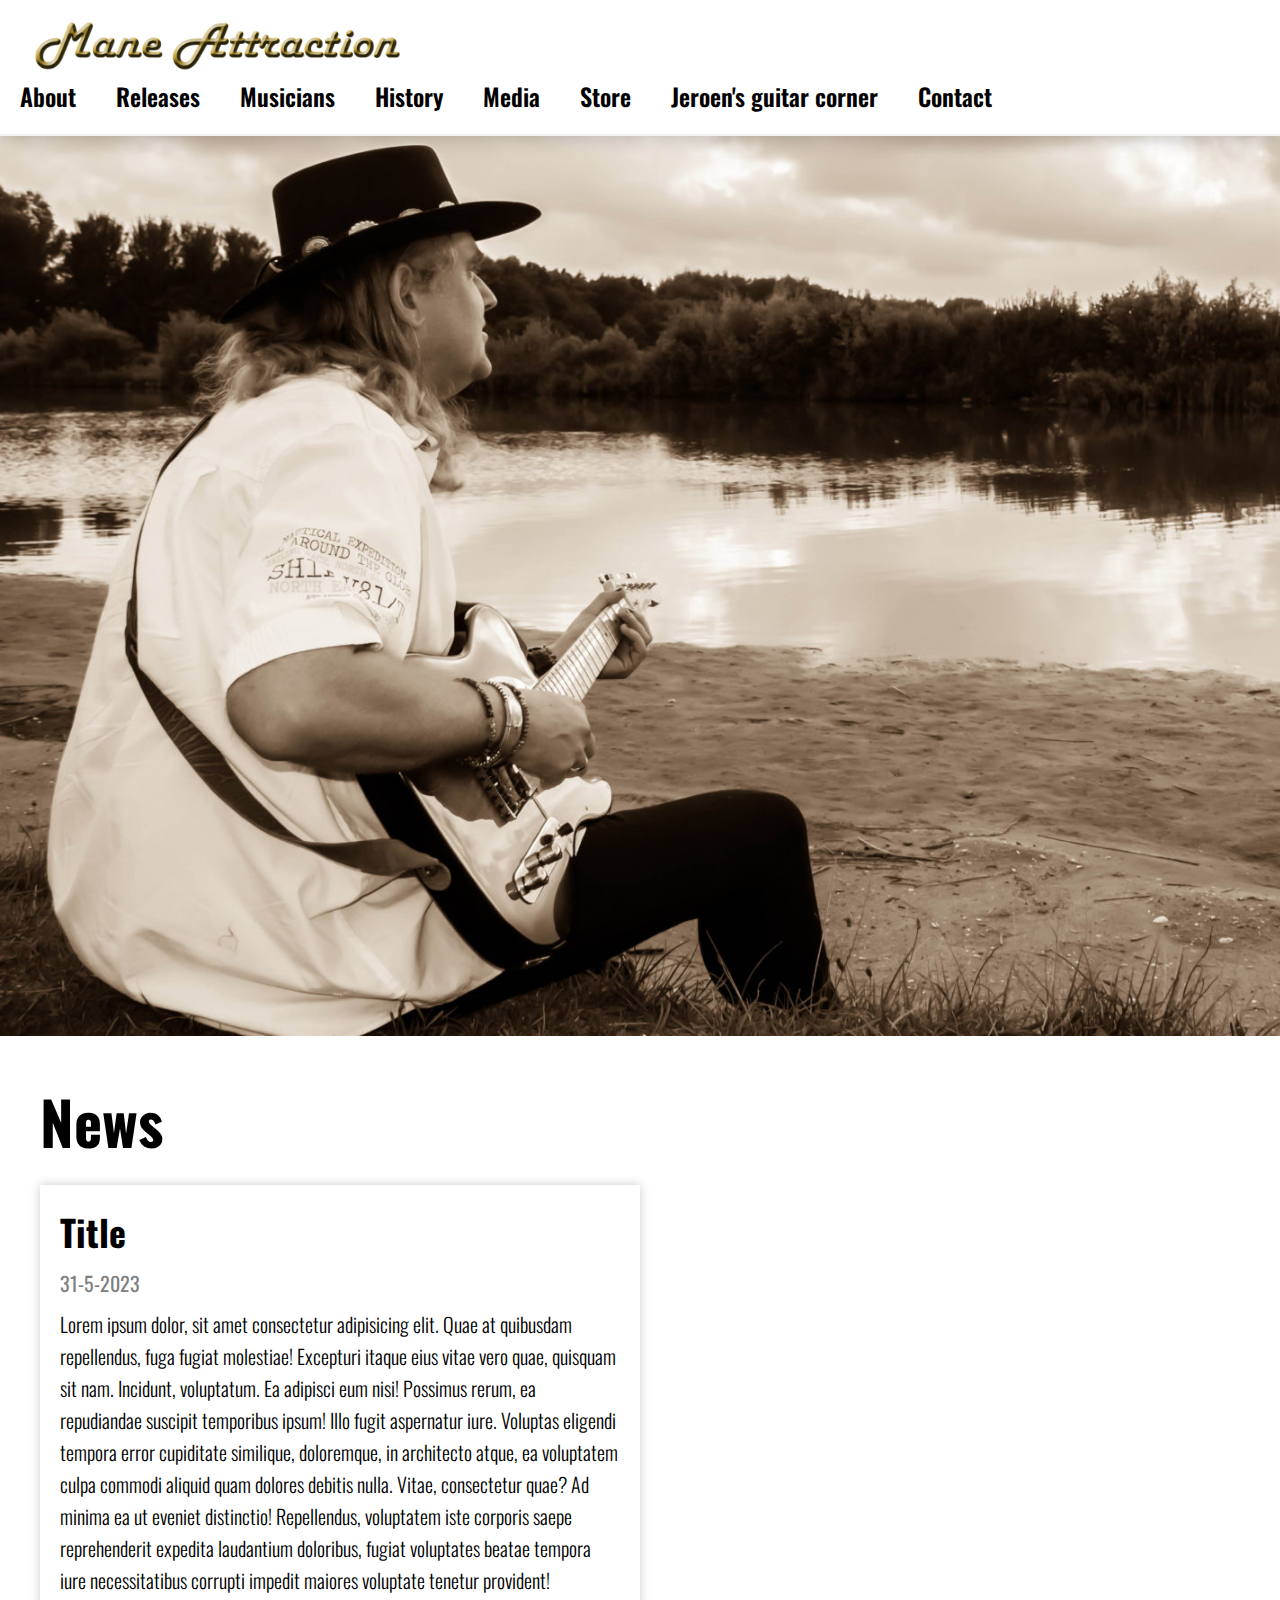
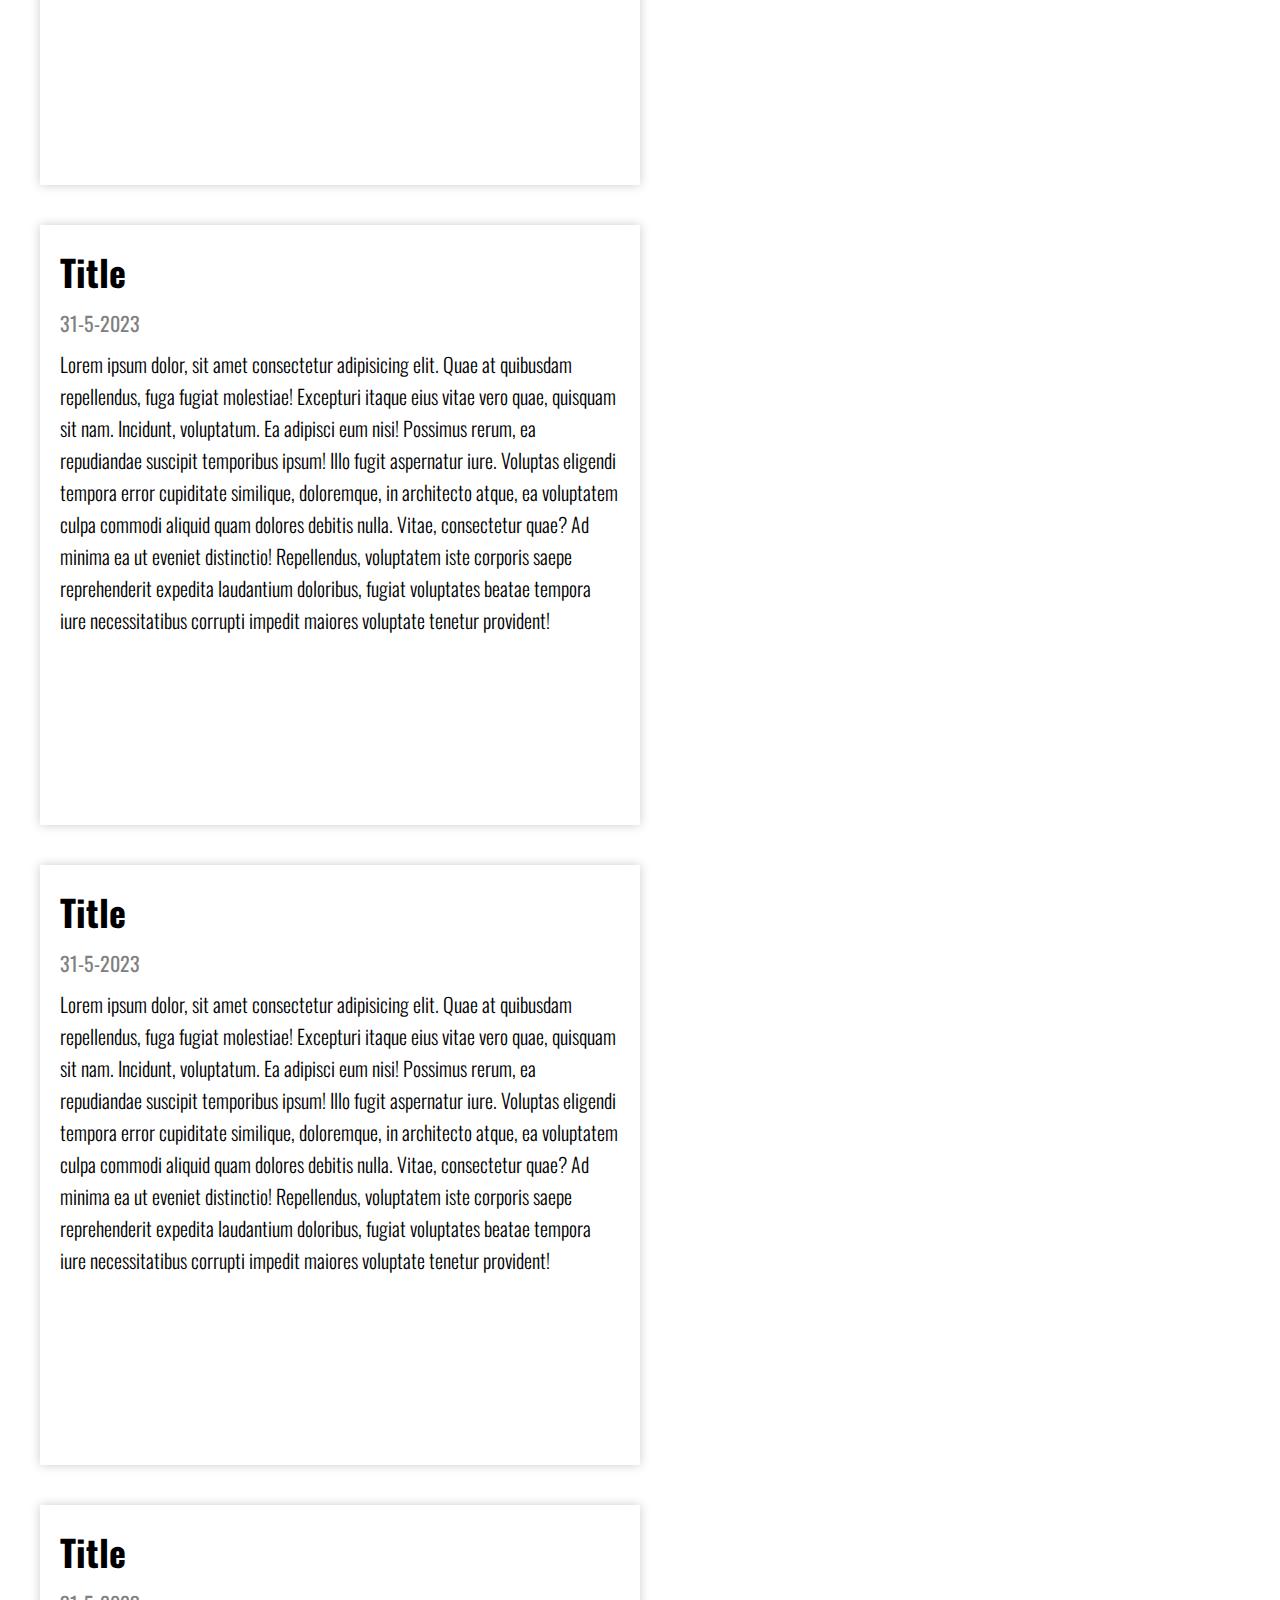
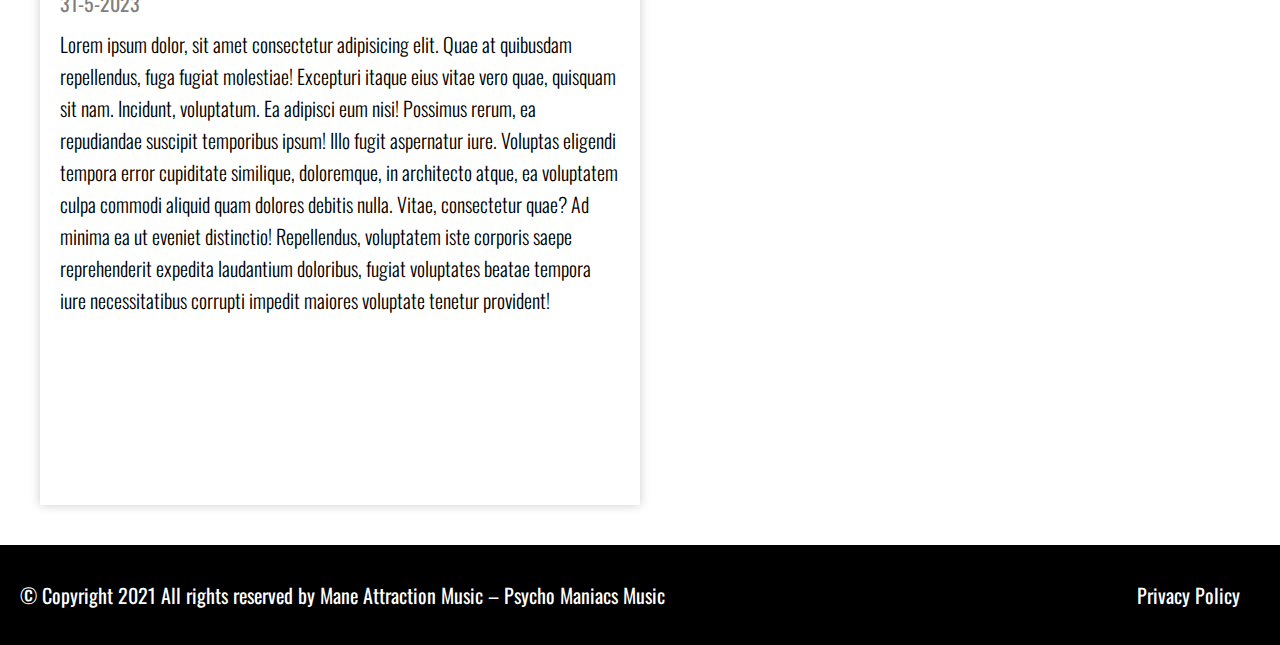
<file: index.html>
<!DOCTYPE html>
<html lang="en">

<head>
    <meta charset="UTF-8">
    <meta http-equiv="X-UA-Compatible" content="IE=edge">
    <meta name="viewport" content="width=device-width, initial-scale=1.0">
    <link rel="stylesheet" href="css/style.css">
    <link rel="preconnect" href="https://fonts.googleapis.com">
    <link rel="preconnect" href="https://fonts.gstatic.com" crossorigin>
    <link href="https://fonts.googleapis.com/css2?family=Oswald:wght@200;300;400;500;600;700&display=swap" rel="stylesheet">
    <script src="js/main.js" defer></script>
    <script src="js/Fontawesome/061ded24e3.js" defer></script>

    <title>Mane Attraction - Home</title>
</head>

<body id="body--js">
    <nav class="nav" id="nav--js">
        <figure class="nav__figure">
            <a href="index.html"><img src="img/logo_2.jpg" alt="" class="nav__logo"></a>
        </figure>
        <ul class="nav__list" id="nav__list--js">
            <li class="nav__listItem"><a href="about.html" class="nav__link">About</a></li>
            <li class="nav__listItem"><a href="releases.html" class="nav__link">Releases</a></li>
            <li class="nav__listItem"><a href="musicians.html" class="nav__link">Musicians</a></li>
            <li class="nav__listItem"><a href="history.html" class="nav__link">History</a></li>
            <li class="nav__listItem"><a href="media.html" class="nav__link">Media</a></li>
            <li class="nav__listItem"><a href="store.html" class="nav__link">Store</a></li>
            <li class="nav__listItem"><a href="guitarcorner.html" class="nav__link">Jeroen's guitar corner</a></li>
            <li class="nav__listItem"><a href="contact.html" class="nav__link">Contact</a></li>
        </ul>
        <button class="nav__menu" id="nav__menu--js"><i id="nav__menuIcon--js" class="fa-solid fa-bars"></i></button>
    </nav>
    <section class="banner">
        <figure class="banner__img"></figure>
    </section>
    <article class="news">
        <h2 class="news__title">News</h2>
        <ul class="news__cards">
            <li class="news__card">
                <h3 class="news__cardTitle">Title</h3>
                <p class="news__cardDate">31-5-2023</p>
                <!-- <img src="img/Jeroen_2-768x796.jpg" alt="" class="news__cardImg"> -->
                <p class="news__cardText">Lorem ipsum dolor, sit amet consectetur adipisicing elit. Quae at quibusdam repellendus, fuga fugiat molestiae! Excepturi itaque eius vitae vero quae, quisquam sit nam. Incidunt, voluptatum. Ea adipisci eum nisi!
                Possimus rerum, ea repudiandae suscipit temporibus ipsum! Illo fugit aspernatur iure. Voluptas eligendi tempora error cupiditate similique, doloremque, in architecto atque, ea voluptatem culpa commodi aliquid quam dolores debitis nulla.
                Vitae, consectetur quae? Ad minima ea ut eveniet distinctio! Repellendus, voluptatem iste corporis saepe reprehenderit expedita laudantium doloribus, fugiat voluptates beatae tempora iure necessitatibus corrupti impedit maiores voluptate tenetur provident!</p>
            </li>
            <li class="news__card">
                <h3 class="news__cardTitle">Title</h3>
                <p class="news__cardDate">31-5-2023</p>
                <p class="news__cardText">Lorem ipsum dolor, sit amet consectetur adipisicing elit. Quae at quibusdam repellendus, fuga fugiat molestiae! Excepturi itaque eius vitae vero quae, quisquam sit nam. Incidunt, voluptatum. Ea adipisci eum nisi!
                Possimus rerum, ea repudiandae suscipit temporibus ipsum! Illo fugit aspernatur iure. Voluptas eligendi tempora error cupiditate similique, doloremque, in architecto atque, ea voluptatem culpa commodi aliquid quam dolores debitis nulla.
                Vitae, consectetur quae? Ad minima ea ut eveniet distinctio! Repellendus, voluptatem iste corporis saepe reprehenderit expedita laudantium doloribus, fugiat voluptates beatae tempora iure necessitatibus corrupti impedit maiores voluptate tenetur provident!</p>
            </li>
            <li class="news__card">
                <h3 class="news__cardTitle">Title</h3>
                <p class="news__cardDate">31-5-2023</p>
                <p class="news__cardText">Lorem ipsum dolor, sit amet consectetur adipisicing elit. Quae at quibusdam repellendus, fuga fugiat molestiae! Excepturi itaque eius vitae vero quae, quisquam sit nam. Incidunt, voluptatum. Ea adipisci eum nisi!
                Possimus rerum, ea repudiandae suscipit temporibus ipsum! Illo fugit aspernatur iure. Voluptas eligendi tempora error cupiditate similique, doloremque, in architecto atque, ea voluptatem culpa commodi aliquid quam dolores debitis nulla.
                Vitae, consectetur quae? Ad minima ea ut eveniet distinctio! Repellendus, voluptatem iste corporis saepe reprehenderit expedita laudantium doloribus, fugiat voluptates beatae tempora iure necessitatibus corrupti impedit maiores voluptate tenetur provident!</p>
            </li>
            <li class="news__card">
                <h3 class="news__cardTitle">Title</h3>
                <p class="news__cardDate">31-5-2023</p>
                <p class="news__cardText">Lorem ipsum dolor, sit amet consectetur adipisicing elit. Quae at quibusdam repellendus, fuga fugiat molestiae! Excepturi itaque eius vitae vero quae, quisquam sit nam. Incidunt, voluptatum. Ea adipisci eum nisi!
                Possimus rerum, ea repudiandae suscipit temporibus ipsum! Illo fugit aspernatur iure. Voluptas eligendi tempora error cupiditate similique, doloremque, in architecto atque, ea voluptatem culpa commodi aliquid quam dolores debitis nulla.
                Vitae, consectetur quae? Ad minima ea ut eveniet distinctio! Repellendus, voluptatem iste corporis saepe reprehenderit expedita laudantium doloribus, fugiat voluptates beatae tempora iure necessitatibus corrupti impedit maiores voluptate tenetur provident!</p>
            </li>
        </ul>
    </article>
    <footer class="footer">
        <p class="footer__text">© Copyright 2021 All rights reserved by Mane Attraction Music – Psycho Maniacs Music</p>
        <a href="privacy_policy.html" class="footer__privacy">Privacy Policy</a>
    </footer>
</body>

</html>
</file>
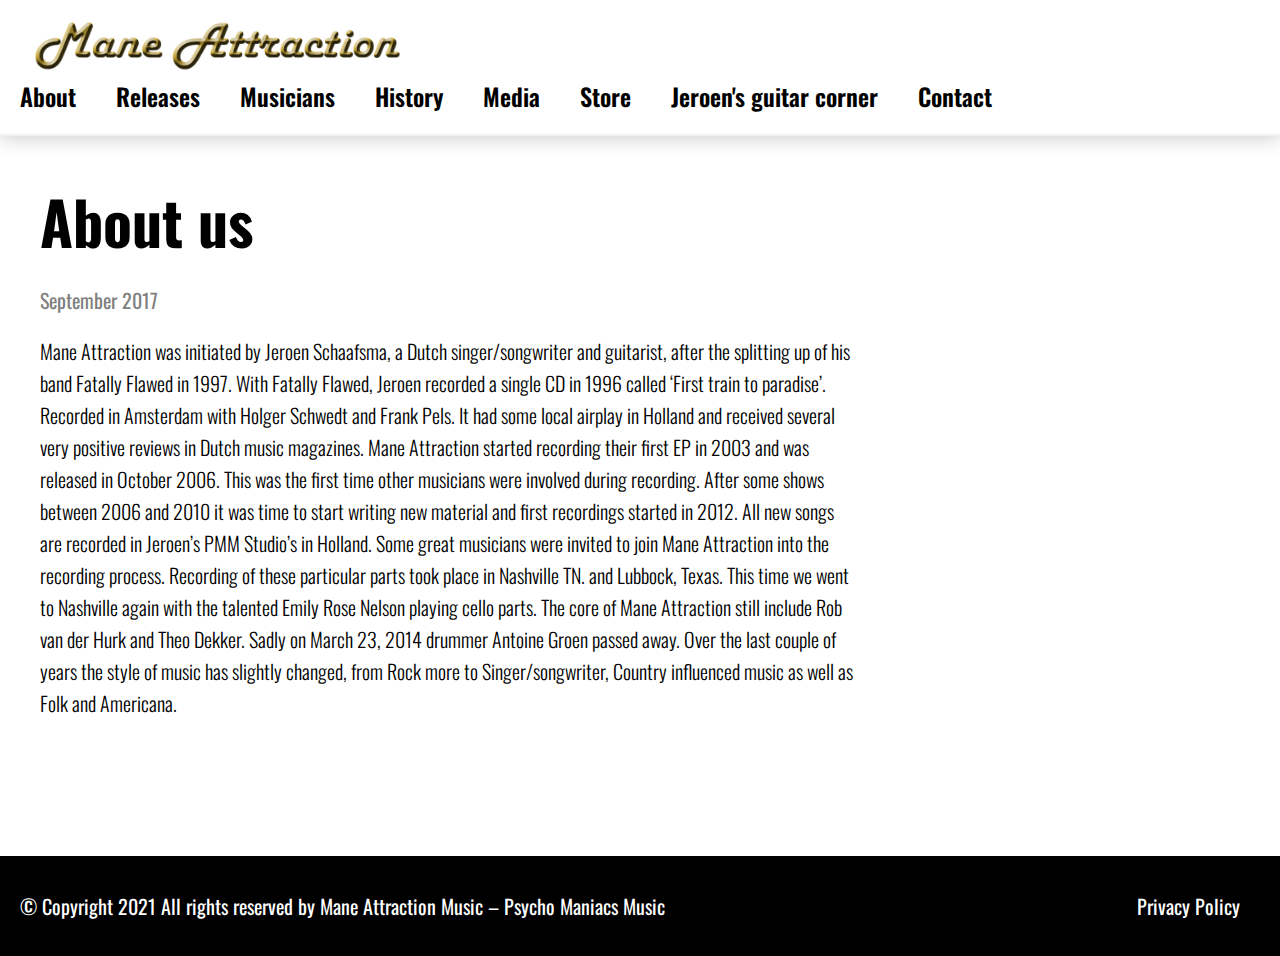
<file: about.html>
<!DOCTYPE html>
<html lang="en">

<head>
    <meta charset="UTF-8">
    <meta http-equiv="X-UA-Compatible" content="IE=edge">
    <meta name="viewport" content="width=device-width, initial-scale=1.0">
    <link rel="stylesheet" href="css/style.css">
    <link rel="preconnect" href="https://fonts.googleapis.com">
    <link rel="preconnect" href="https://fonts.gstatic.com" crossorigin>
    <link href="https://fonts.googleapis.com/css2?family=Oswald:wght@200;300;400;500;600;700&display=swap" rel="stylesheet">
    <script src="js/main.js" defer></script>
    <script src="js/Fontawesome/061ded24e3.js" defer></script>

    <title>Mane Attraction - About</title>
</head>

<body id="body--js">
    <nav class="nav" id="nav--js">
        <figure class="nav__figure">
            <a href="index.html"><img src="img/logo_2.jpg" alt="" class="nav__logo"></a>
        </figure>
        <ul class="nav__list" id="nav__list--js">
            <li class="nav__listItem"><a href="about.html" class="nav__link">About</a></li>
            <li class="nav__listItem"><a href="releases.html" class="nav__link">Releases</a></li>
            <li class="nav__listItem"><a href="musicians.html" class="nav__link">Musicians</a></li>
            <li class="nav__listItem"><a href="history.html" class="nav__link">History</a></li>
            <li class="nav__listItem"><a href="media.html" class="nav__link">Media</a></li>
            <li class="nav__listItem"><a href="store.html" class="nav__link">Store</a></li>
            <li class="nav__listItem"><a href="guitarcorner.html" class="nav__link">Jeroen's guitar corner</a></li>
            <li class="nav__listItem"><a href="contact.html" class="nav__link">Contact</a></li>
        </ul>
        <button class="nav__menu" id="nav__menu--js"><i id="nav__menuIcon--js" class="fa-solid fa-bars"></i></button>
    </nav>
    
    <main class="about">
        <h1 class="about__title">About us</h1>
        <article class="about__card">
            <p class="about__cardDate">September 2017</p>
            <p class="about__cardText">Mane Attraction was initiated by Jeroen Schaafsma, a Dutch singer/songwriter and guitarist, after the splitting up of his band Fatally Flawed in 1997. With Fatally Flawed, Jeroen  recorded a single CD in 1996 called ‘First train to paradise’. Recorded in Amsterdam with Holger Schwedt and Frank Pels. It had some local airplay in Holland and received several very positive reviews in Dutch music magazines. Mane Attraction started recording their first EP in 2003 and was released in October 2006. This was the first time other musicians were involved during recording. After some shows between 2006 and 2010 it was time to start writing new material and first recordings started in 2012. All new songs are recorded in Jeroen’s PMM Studio’s in Holland. Some great musicians were invited to join Mane Attraction into the recording process. Recording of these particular parts took place in Nashville TN. and Lubbock, Texas. This time we went to Nashville again with the talented Emily Rose Nelson playing cello parts. The core of Mane Attraction still include Rob van der Hurk and Theo Dekker. Sadly on March 23, 2014 drummer Antoine Groen passed away.  Over the last couple of years the style of music has slightly changed, from Rock more to Singer/songwriter, Country influenced music as well as Folk and Americana.</p>
        </article>
    </main>
    
    
    
    
    <footer class="footer">
        <p class="footer__text">© Copyright 2021 All rights reserved by Mane Attraction Music – Psycho Maniacs Music</p>
        <a href="privacy_policy.html" class="footer__privacy">Privacy Policy</a>
    </footer>
</body>
</html>
</file>
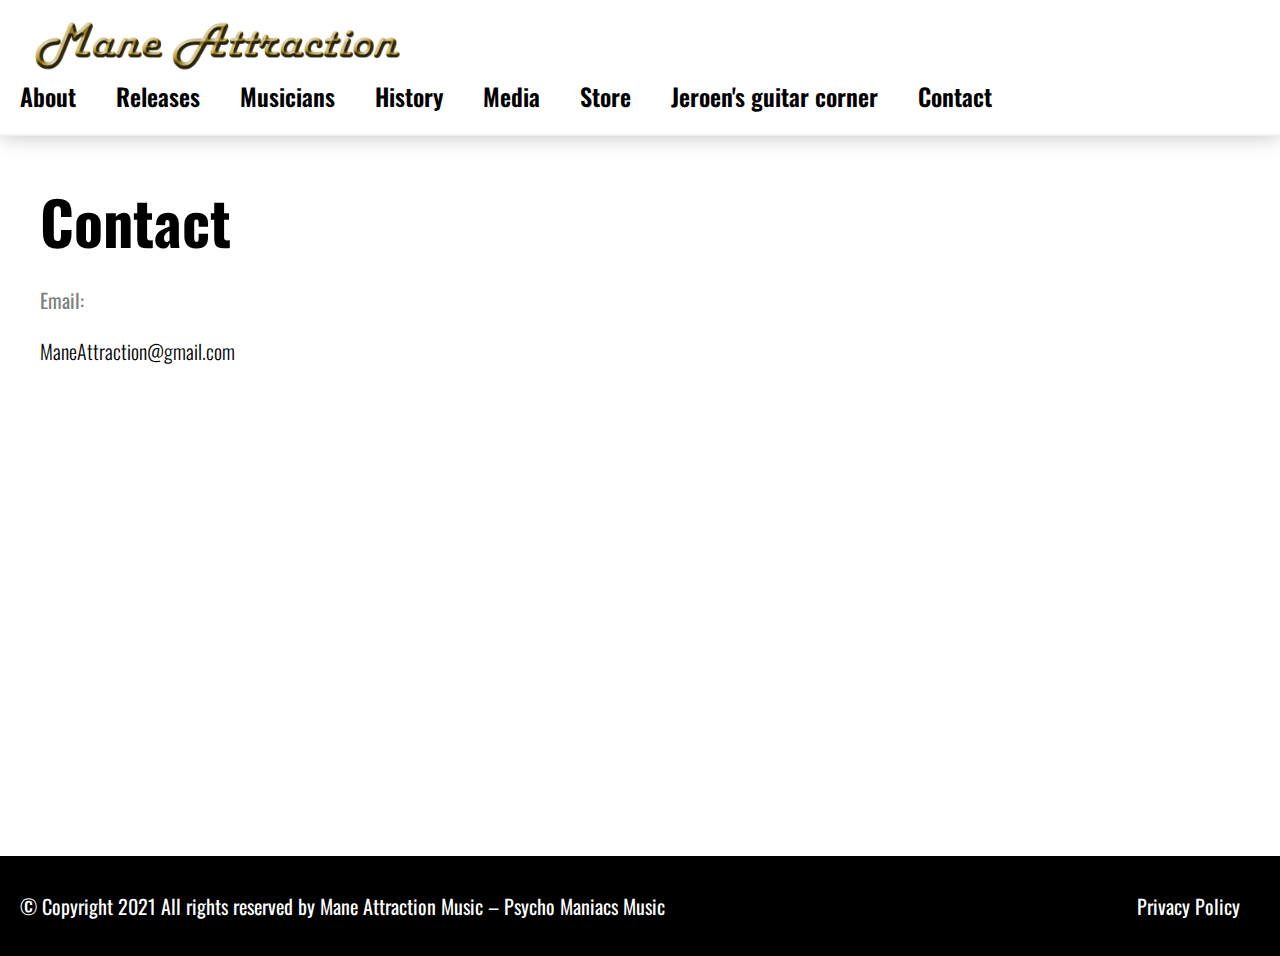
<file: contact.html>
<!DOCTYPE html>
<html lang="en">

<head>
    <meta charset="UTF-8">
    <meta http-equiv="X-UA-Compatible" content="IE=edge">
    <meta name="viewport" content="width=device-width, initial-scale=1.0">
    <link rel="stylesheet" href="css/style.css">
    <link rel="preconnect" href="https://fonts.googleapis.com">
    <link rel="preconnect" href="https://fonts.gstatic.com" crossorigin>
    <link href="https://fonts.googleapis.com/css2?family=Oswald:wght@200;300;400;500;600;700&display=swap" rel="stylesheet">
    <script src="js/main.js" defer></script>
    <script src="js/Fontawesome/061ded24e3.js" defer></script>
    <title>Mane Attraction - Contact</title>
</head>

<body id="body--js">
    <nav class="nav" id="nav--js">
        <figure class="nav__figure">
            <a href="index.html"><img src="img/logo_2.jpg" alt="" class="nav__logo"></a>
        </figure>
        <ul class="nav__list" id="nav__list--js">
            <li class="nav__listItem"><a href="about.html" class="nav__link">About</a></li>
            <li class="nav__listItem"><a href="releases.html" class="nav__link">Releases</a></li>
            <li class="nav__listItem"><a href="musicians.html" class="nav__link">Musicians</a></li>
            <li class="nav__listItem"><a href="history.html" class="nav__link">History</a></li>
            <li class="nav__listItem"><a href="media.html" class="nav__link">Media</a></li>
            <li class="nav__listItem"><a href="store.html" class="nav__link">Store</a></li>
            <li class="nav__listItem"><a href="guitarcorner.html" class="nav__link">Jeroen's guitar corner</a></li>
            <li class="nav__listItem"><a href="contact.html" class="nav__link">Contact</a></li>
        </ul>
        <button class="nav__menu" id="nav__menu--js"><i id="nav__menuIcon--js" class="fa-solid fa-bars"></i></button>
    </nav>
    
    
    <section class="contact">
        <h1 class="contact__title">Contact</h1>
        <article class="contact__card">
            <p class="contact__cardType">Email:</p>
            <p class="contact__cardInfo">ManeAttraction@gmail.com</p>
        </article>
    </section>
    
    
    
    <footer class="footer">
        <p class="footer__text">© Copyright 2021 All rights reserved by Mane Attraction Music – Psycho Maniacs Music</p>
        <a href="privacy_policy.html" class="footer__privacy">Privacy Policy</a>
    </footer>
</body>
</html>
</file>
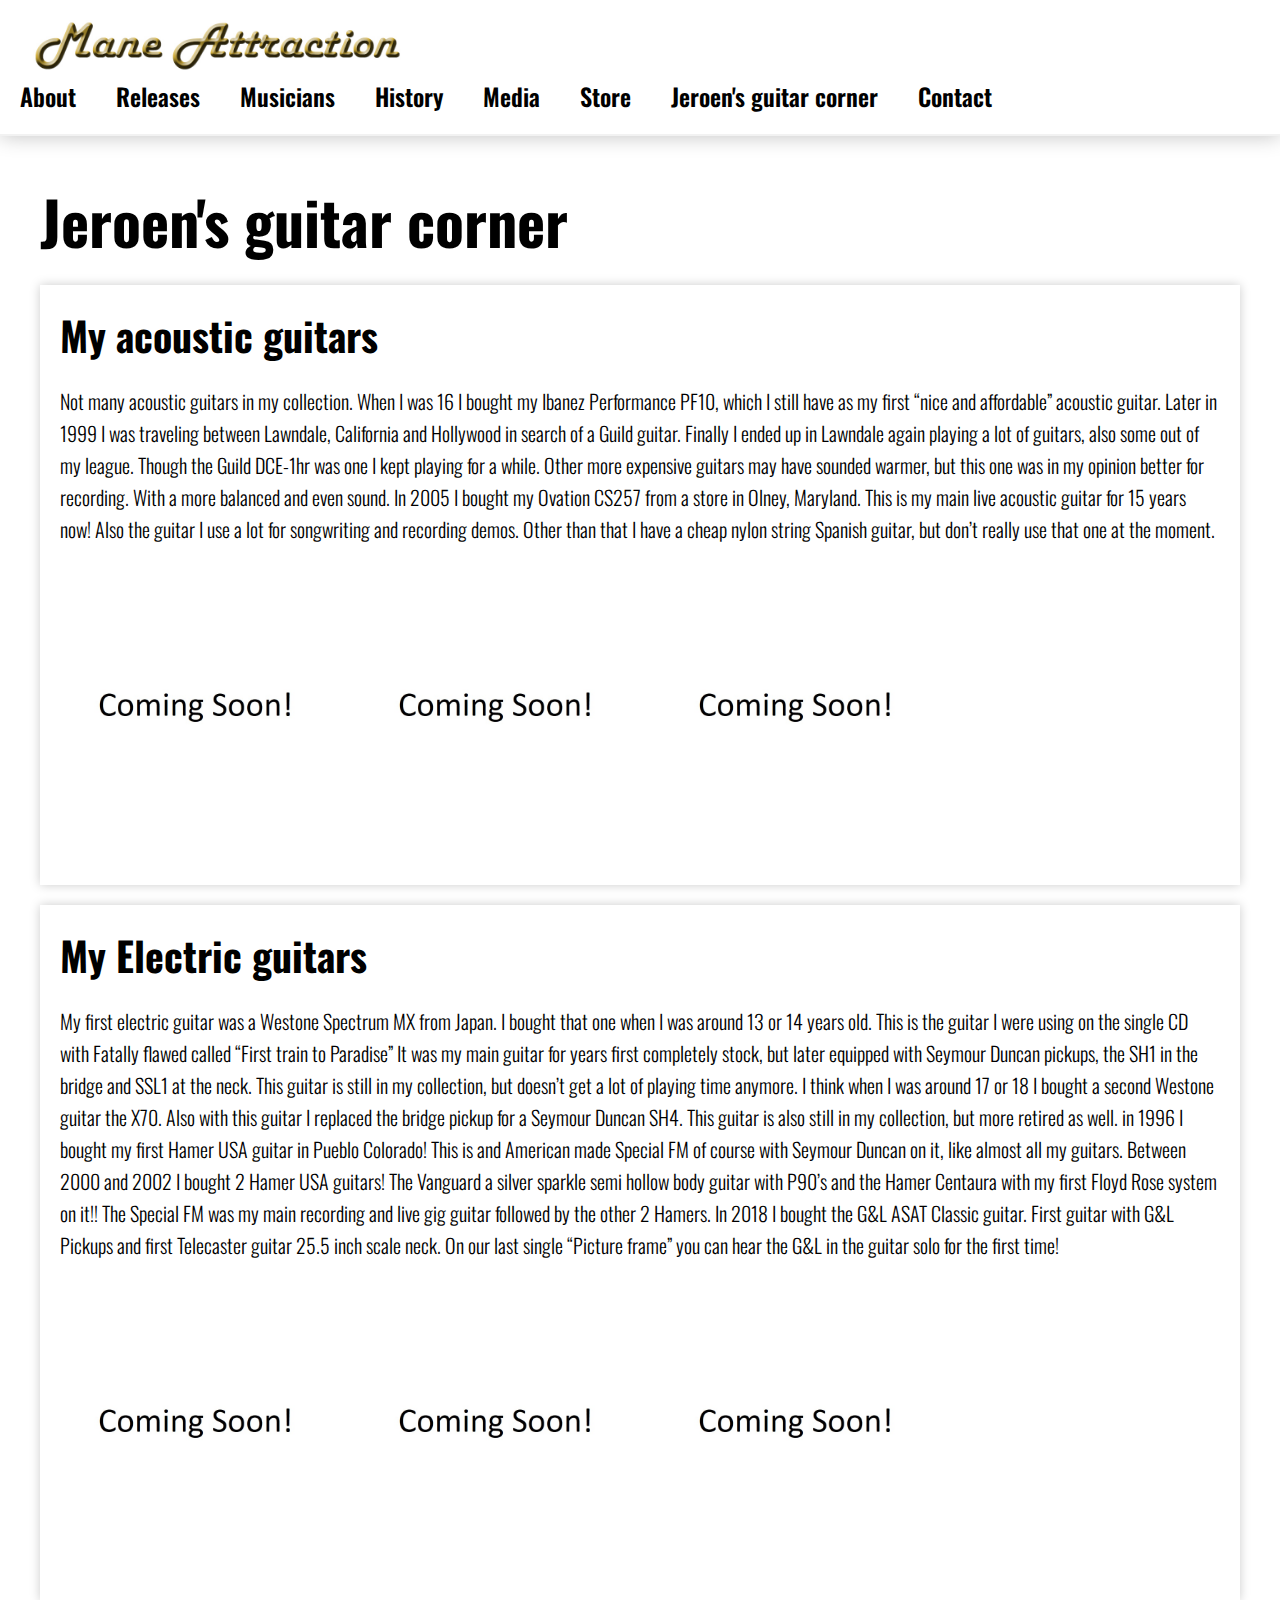
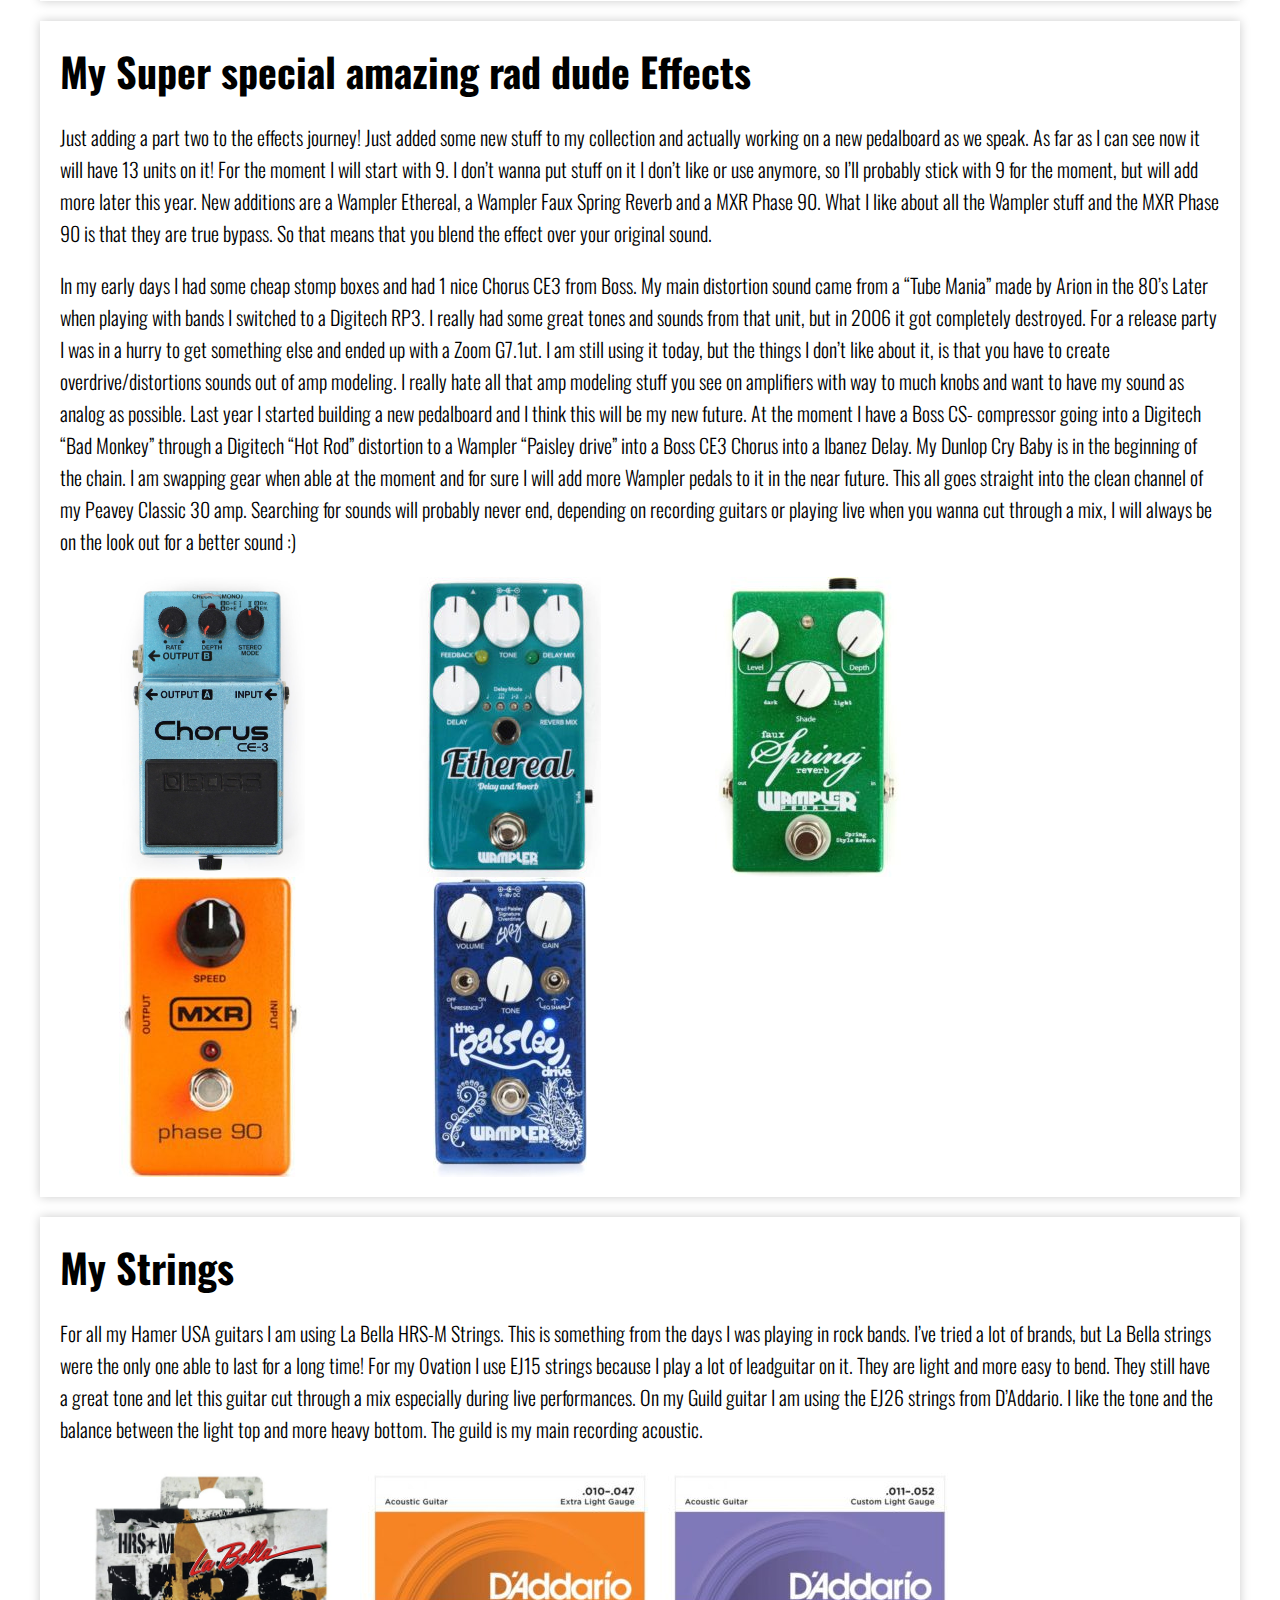
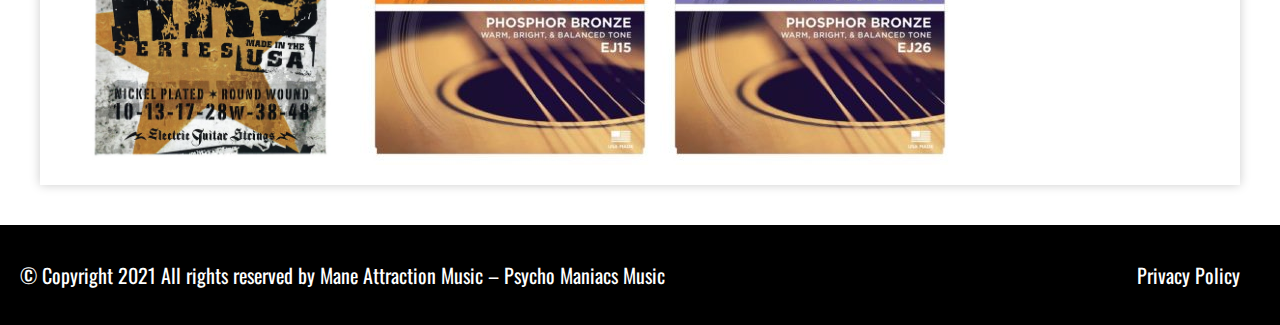
<file: guitarcorner.html>
<!DOCTYPE html>
<html lang="en">

<head>
    <meta charset="UTF-8">
    <meta http-equiv="X-UA-Compatible" content="IE=edge">
    <meta name="viewport" content="width=device-width, initial-scale=1.0">
    <link rel="stylesheet" href="css/style.css">
    <link rel="preconnect" href="https://fonts.googleapis.com">
    <link rel="preconnect" href="https://fonts.gstatic.com" crossorigin>
    <link href="https://fonts.googleapis.com/css2?family=Oswald:wght@200;300;400;500;600;700&display=swap" rel="stylesheet">
    <script src="js/main.js" defer></script>
    <script src="js/Fontawesome/061ded24e3.js" defer></script>

    <title>Mane Attraction - Jeroen's guitar corner</title>
</head>

<body id="body--js">
    <nav class="nav" id="nav--js">
        <figure class="nav__figure">
            <a href="index.html"><img src="img/logo_2.jpg" alt="" class="nav__logo"></a>
        </figure>
        <ul class="nav__list" id="nav__list--js">
            <li class="nav__listItem"><a href="about.html" class="nav__link">About</a></li>
            <li class="nav__listItem"><a href="releases.html" class="nav__link">Releases</a></li>
            <li class="nav__listItem"><a href="musicians.html" class="nav__link">Musicians</a></li>
            <li class="nav__listItem"><a href="history.html" class="nav__link">History</a></li>
            <li class="nav__listItem"><a href="media.html" class="nav__link">Media</a></li>
            <li class="nav__listItem"><a href="store.html" class="nav__link">Store</a></li>
            <li class="nav__listItem"><a href="guitarcorner.html" class="nav__link">Jeroen's guitar corner</a></li>
            <li class="nav__listItem"><a href="contact.html" class="nav__link">Contact</a></li>
        </ul>
        <button class="nav__menu" id="nav__menu--js"><i id="nav__menuIcon--js" class="fa-solid fa-bars"></i></button>
    </nav>
    
    <section class="guitarCorner">
        <h1 class="guitarCorner__title">Jeroen's guitar corner</h1>
        <article class="guitars">
            <h3 class="guitars__title">My acoustic guitars</h3>
            <p class="guitars__info">Not many acoustic guitars in my collection. When I was 16 I bought my Ibanez Performance PF10, which I still have as my first “nice and affordable” acoustic guitar. Later in 1999 I was traveling between Lawndale, California and Hollywood in search of a Guild guitar. Finally I ended up in Lawndale again playing a lot of guitars, also some out of my league. Though the Guild DCE-1hr was one I kept playing for a while. Other more expensive guitars may have sounded warmer, but this one was in my opinion better for recording. With a more balanced and even sound. In 2005 I bought my Ovation CS257 from a store in Olney, Maryland. This is my main live acoustic guitar for 15 years now! Also the guitar I use a lot for songwriting and recording demos. Other than that I have a cheap nylon string Spanish guitar, but don’t really use that one at the moment.</p>
            <figure class="guitars__images">
                <img src="img/comingsoon.jpg" alt="" class="guitars__image">
                <img src="img/comingsoon.jpg" alt="" class="guitars__image">
                <img src="img/comingsoon.jpg" alt="" class="guitars__image">
            </figure>
        </article>
        <article class="guitars">
            <h3 class="guitars__title">My Electric guitars</h3>
            <p class="guitars__info">My first electric guitar was a Westone Spectrum MX from Japan. I bought that one when I was around 13 or 14 years old. This is the guitar I were using on the single CD with Fatally flawed called “First train to Paradise” It was my main guitar for years first completely stock, but later equipped with Seymour Duncan pickups, the SH1 in the bridge and SSL1 at the neck. This guitar is still in my collection, but doesn’t get a lot of playing time anymore. I think when I was around 17 or 18 I bought a second Westone guitar the X70. Also with this guitar I replaced the bridge pickup for a Seymour Duncan SH4. This guitar is also still in my collection, but more retired as well. in 1996 I bought my first Hamer USA guitar in Pueblo Colorado! This is and American made Special FM of course with Seymour Duncan on it, like almost all my guitars. Between 2000 and 2002 I bought 2 Hamer USA guitars! The Vanguard a silver sparkle semi hollow body guitar with P90’s and the Hamer Centaura with my first Floyd Rose system on it!! The Special FM was my main recording and live gig guitar followed by the other 2 Hamers. In 2018 I bought the G&L ASAT Classic guitar. First guitar with G&L Pickups and first Telecaster guitar 25.5 inch scale neck. On our last single “Picture frame” you can hear the G&L in the guitar solo for the first time!</p>
            <figure class="guitars__images">
                <img src="img/comingsoon.jpg" alt="" class="guitars__image">
                <img src="img/comingsoon.jpg" alt="" class="guitars__image">
                <img src="img/comingsoon.jpg" alt="" class="guitars__image">
            </figure>
        </article>
        <article class="guitars">
            <h3 class="guitars__title">My Super special amazing rad dude Effects</h3>
            <p class="guitars__info">
                <span>Just adding a part two to the effects journey! Just added some new stuff to my collection and actually working on a new pedalboard as we speak. As far as I can see now it will have 13 units on it! For the moment I will start with 9. I don’t wanna put stuff on it I don’t like or use anymore, so I’ll probably stick with 9 for the moment, but will add more later this year. New additions are a Wampler Ethereal, a Wampler Faux Spring Reverb and a MXR Phase 90. What I like about all the Wampler stuff and the MXR Phase 90 is that they are true bypass. So that means that you blend the effect over your original sound.</span>
                <span>In my early days I had  some cheap stomp boxes and had 1 nice Chorus CE3 from Boss. My main distortion sound came from a “Tube Mania” made by Arion in the 80’s Later when playing with bands I switched to a Digitech RP3. I really had some great tones and sounds from that unit, but in 2006 it got completely destroyed. For a release party I was in a hurry to get something else and ended up with a Zoom G7.1ut. I am still using it today, but the things I don’t like about it, is that you have to create overdrive/distortions sounds out of amp modeling. I really hate all that amp modeling stuff you see on amplifiers with way to much knobs and want to have my sound as analog as possible. Last year I started building a new pedalboard and I think this will be my new future. At the moment I have a Boss CS- compressor going into a Digitech “Bad Monkey” through a Digitech “Hot Rod” distortion to a Wampler “Paisley drive” into a Boss CE3 Chorus into a Ibanez Delay. My Dunlop Cry Baby is in the beginning of the chain. I am swapping gear when able at the moment and for sure I will add more Wampler pedals to it in the near future. This all goes straight into the clean channel of my Peavey Classic 30 amp. Searching for sounds will probably never end, depending on recording guitars or playing live when you wanna cut through a mix, I will always be on the look out for a better sound :)</span>
            </p>
            <figure class="guitars__images">
                <img src="img/ce3-651x1024.jpg" alt="" class="guitars__image">
                <img src="img/ETHEREAL_1-182x300.jpg" alt="" class="guitars__image">
                <img src="img/fauxspring_1-190x300.jpg" alt="" class="guitars__image">
                <img src="img/mxr90-183x300.jpg" alt="" class="guitars__image">
                <img src="img/PaisleyDrive-large-154x300.jpg" alt="" class="guitars__image">
            </figure>
        </article>
        <article class="guitars">
            <h3 class="guitars__title">My Strings</h3>
            <p class="guitars__info">
                For all my Hamer USA guitars I am using La Bella HRS-M Strings. This is something from the days I was playing in rock bands. I’ve tried a lot of brands, but La Bella strings were the only one able to last for a long time! For my Ovation I use EJ15 strings because I play a lot of leadguitar on it. They are light and more easy to bend. They still have a great tone and let this guitar cut through a mix especially during live performances. On my Guild guitar I am using the EJ26 strings from D’Addario. I like the tone and the balance between the light top and more heavy bottom. The guild is my main recording acoustic.
            </p>
            <figure class="guitars__images">
                <img src="img/12134872_800.jpg" alt="" class="guitars__image">
                <img src="img/D-Addario-EJ15-Extra-Light-Phosphor-bronze-full1x-i1826-300x300.jpg" alt="" class="guitars__image">
                <img src="img/D-Addario-EJ26-Custom-Light-Phosphor-bronze-full1x-i1838-300x300.jpg" alt="" class="guitars__image">
            </figure>
        </article>
    </section>
    
    <footer class="footer">
        <p class="footer__text">© Copyright 2021 All rights reserved by Mane Attraction Music – Psycho Maniacs Music</p>
        <a href="privacy_policy.html" class="footer__privacy">Privacy Policy</a>
    </footer>
</body>
</html>
</file>
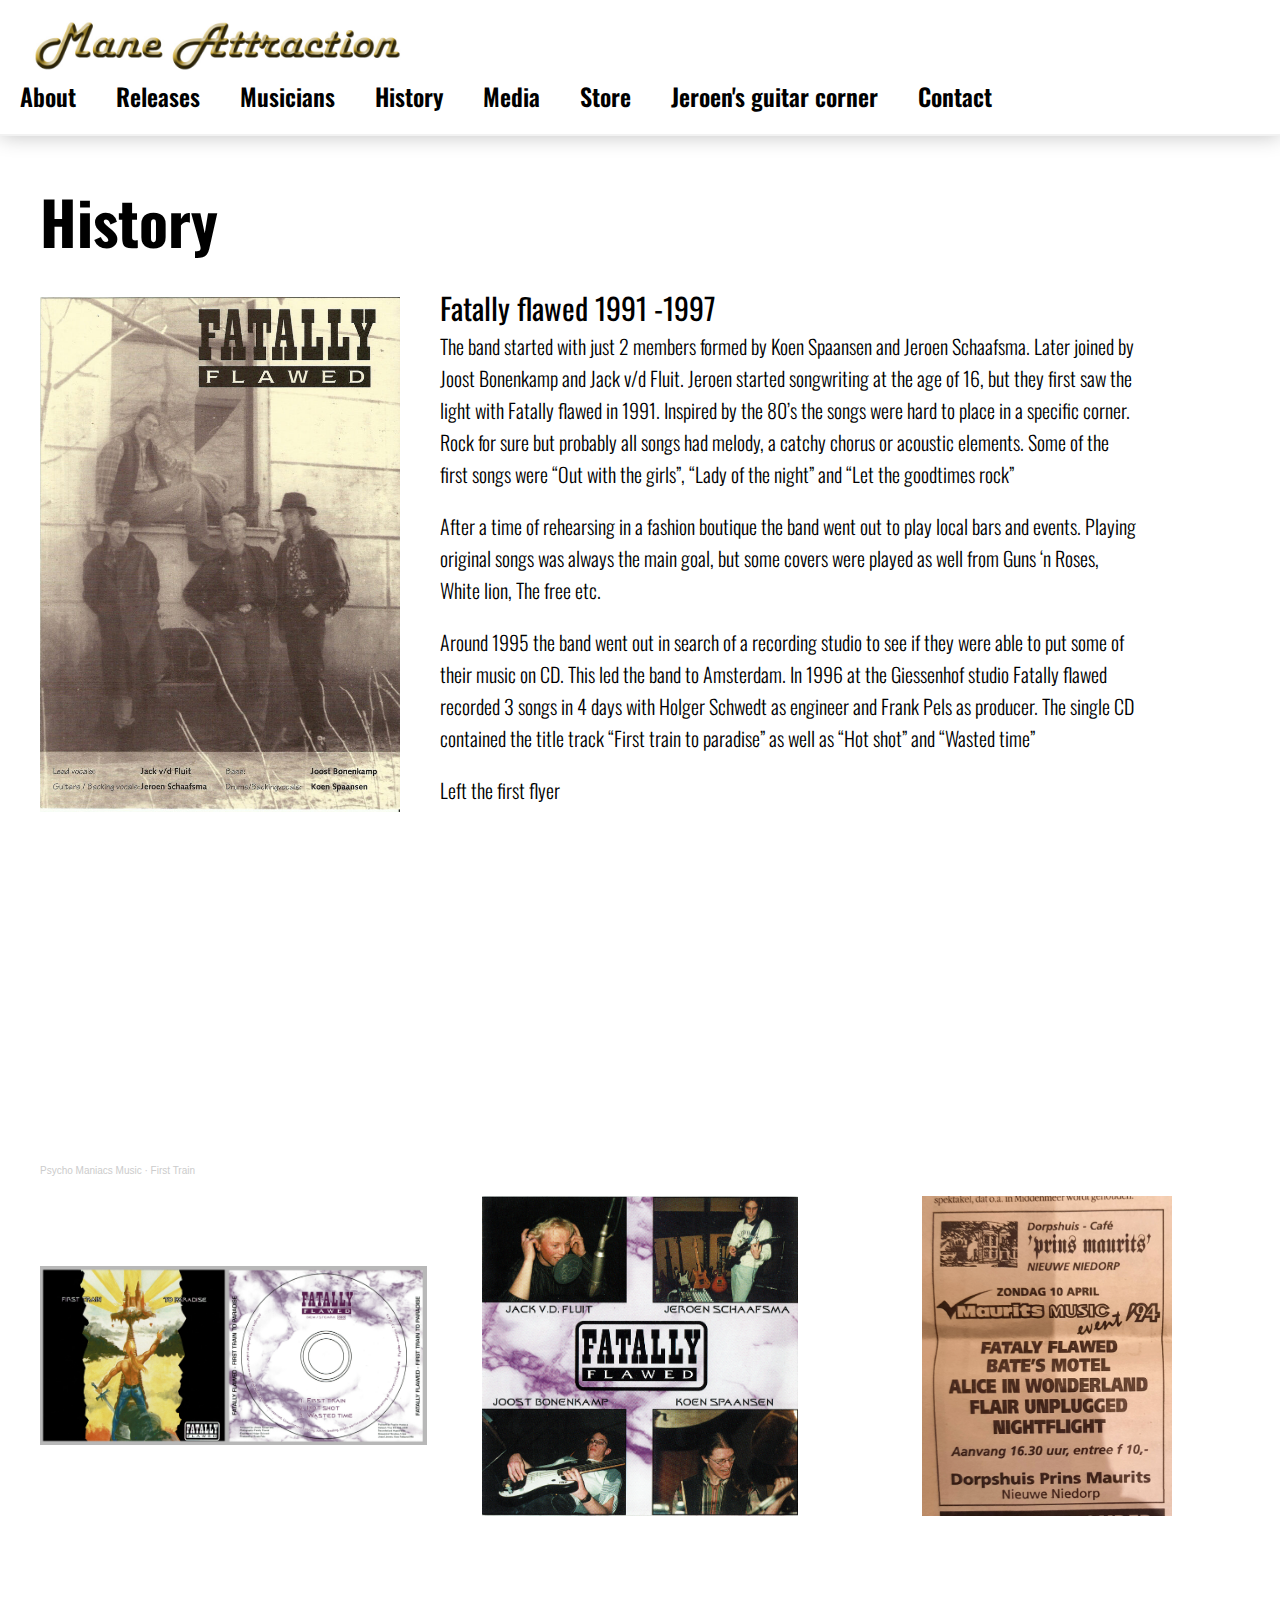
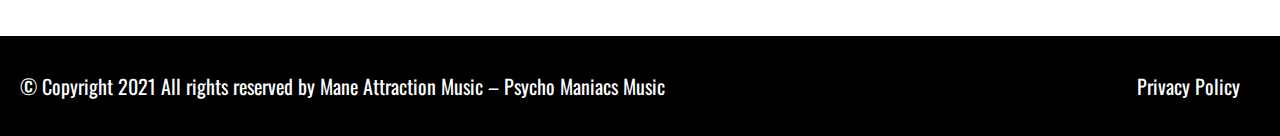
<file: history.html>
<!DOCTYPE html>
<html lang="en">

<head>
    <meta charset="UTF-8">
    <meta http-equiv="X-UA-Compatible" content="IE=edge">
    <meta name="viewport" content="width=device-width, initial-scale=1.0">
    <link rel="stylesheet" href="css/style.css">
    <link rel="preconnect" href="https://fonts.googleapis.com">
    <link rel="preconnect" href="https://fonts.gstatic.com" crossorigin>
    <link href="https://fonts.googleapis.com/css2?family=Oswald:wght@200;300;400;500;600;700&display=swap" rel="stylesheet">
    <script src="js/main.js" defer></script>
    <script src="js/Fontawesome/061ded24e3.js" defer></script>

    <title>Mane Attraction - History</title>
</head>

<body id="body--js">
    <nav class="nav" id="nav--js">
        <figure class="nav__figure">
            <a href="index.html"><img src="img/logo_2.jpg" alt="" class="nav__logo"></a>
        </figure>
        <ul class="nav__list" id="nav__list--js">
            <li class="nav__listItem"><a href="about.html" class="nav__link">About</a></li>
            <li class="nav__listItem"><a href="releases.html" class="nav__link">Releases</a></li>
            <li class="nav__listItem"><a href="musicians.html" class="nav__link">Musicians</a></li>
            <li class="nav__listItem"><a href="history.html" class="nav__link">History</a></li>
            <li class="nav__listItem"><a href="media.html" class="nav__link">Media</a></li>
            <li class="nav__listItem"><a href="store.html" class="nav__link">Store</a></li>
            <li class="nav__listItem"><a href="guitarcorner.html" class="nav__link">Jeroen's guitar corner</a></li>
            <li class="nav__listItem"><a href="contact.html" class="nav__link">Contact</a></li>
        </ul>
        <button class="nav__menu" id="nav__menu--js"><i id="nav__menuIcon--js" class="fa-solid fa-bars"></i></button>
    </nav>
    
    <main class="history">
        <h1 class="historyTitle">History</h1>
        <section class="historyStory">
            <img src="img/Fatallyflawed-716x1024.jpg" alt="" class="historyStory__img">
            <div class="historyStory__textWrapper">
                <h2 class="historyStory__title">Fatally flawed 1991 -1997</h2>
                <p class="historyStory__text">
                    <span>The band started with just 2 members formed by Koen Spaansen and Jeroen Schaafsma. Later joined by Joost Bonenkamp and Jack v/d Fluit. Jeroen started songwriting at the age of 16, but they first saw the light with Fatally flawed in 1991. Inspired by the 80’s the songs were hard to place in a specific corner. Rock for sure but probably all songs had melody, a catchy chorus or acoustic elements. Some of the first songs were “Out with the girls”, “Lady of the night” and “Let the goodtimes rock”</span> 
    
                    <span>After a time of rehearsing in a fashion boutique the band went out to play local bars and events. Playing original songs was always the main goal, but some covers were played as well from Guns ‘n Roses, White lion, The free etc.</span> 
                    
                    <span>Around 1995 the band went out in search of a recording studio to see if they were able to put some of their music on CD. This led the band to Amsterdam. In 1996 at the Giessenhof studio Fatally flawed recorded 3 songs in 4 days with Holger Schwedt as engineer and Frank Pels as producer. The single CD contained the title track “First train to paradise” as well as “Hot shot” and “Wasted time”</span> 
                    
                    <span>Left the first flyer</span> 
                </p>
            </div>
        </section>

        <iframe width="100%" height="300" scrolling="no" frameborder="no" allow="autoplay" src="https://w.soundcloud.com/player/?url=https%3A//api.soundcloud.com/tracks/389594097&color=%23ff5500&auto_play=false&hide_related=false&show_comments=true&show_user=true&show_reposts=false&show_teaser=true&visual=true"></iframe><div style="font-size: 10px; color: #cccccc;line-break: anywhere;word-break: normal;overflow: hidden;white-space: nowrap;text-overflow: ellipsis; font-family: Interstate,Lucida Grande,Lucida Sans Unicode,Lucida Sans,Garuda,Verdana,Tahoma,sans-serif;font-weight: 100;"><a href="https://soundcloud.com/user-257673462" title="Psycho Maniacs Music" target="_blank" style="color: #cccccc; text-decoration: none;">Psycho Maniacs Music</a> · <a href="https://soundcloud.com/user-257673462/first-train" title="First Train" target="_blank" style="color: #cccccc; text-decoration: none;">First Train</a></div>
       
        <section class="historyGallery">
            <a href="img/ff5.jpg" class="historyGallery__imgContainer   ">
                <img class="historyGallery__img" src="img/ff5.jpg" alt="">
            </a>
            <a href="img/CD_INS_W.jpg" class="historyGallery__imgContainer  ">
                <img class="historyGallery__img" src="img/CD_INS_W.jpg" alt="">
            </a>
            <a href="img/FF94.jpg" class="historyGallery__imgContainer  ">
                <img class="historyGallery__img" src="img/FF94.jpg" alt="">
            </a>
        </section>
        
    </main>
    
    
    
    
    <footer class="footer">
        <p class="footer__text">© Copyright 2021 All rights reserved by Mane Attraction Music – Psycho Maniacs Music</p>
        <a href="privacy_policy.html" class="footer__privacy">Privacy Policy</a>
    </footer>
</body>
</html>
</file>
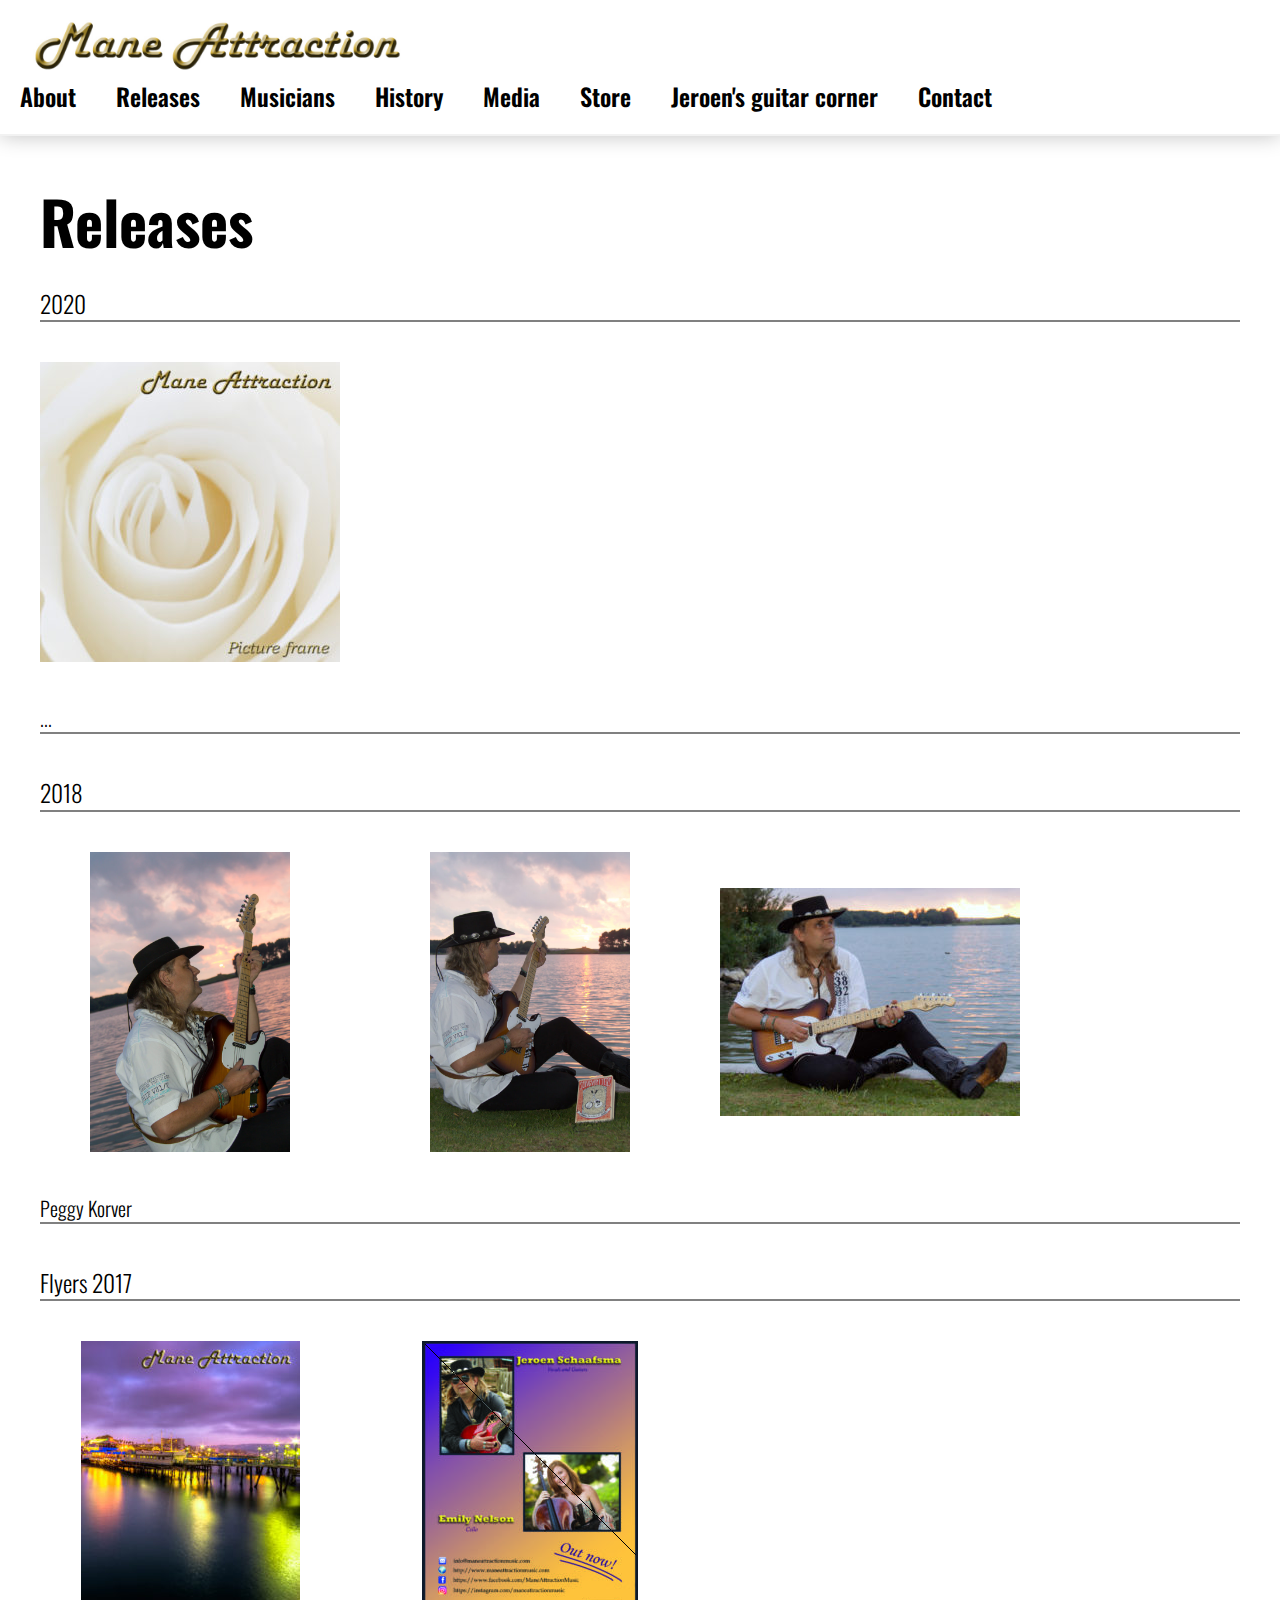
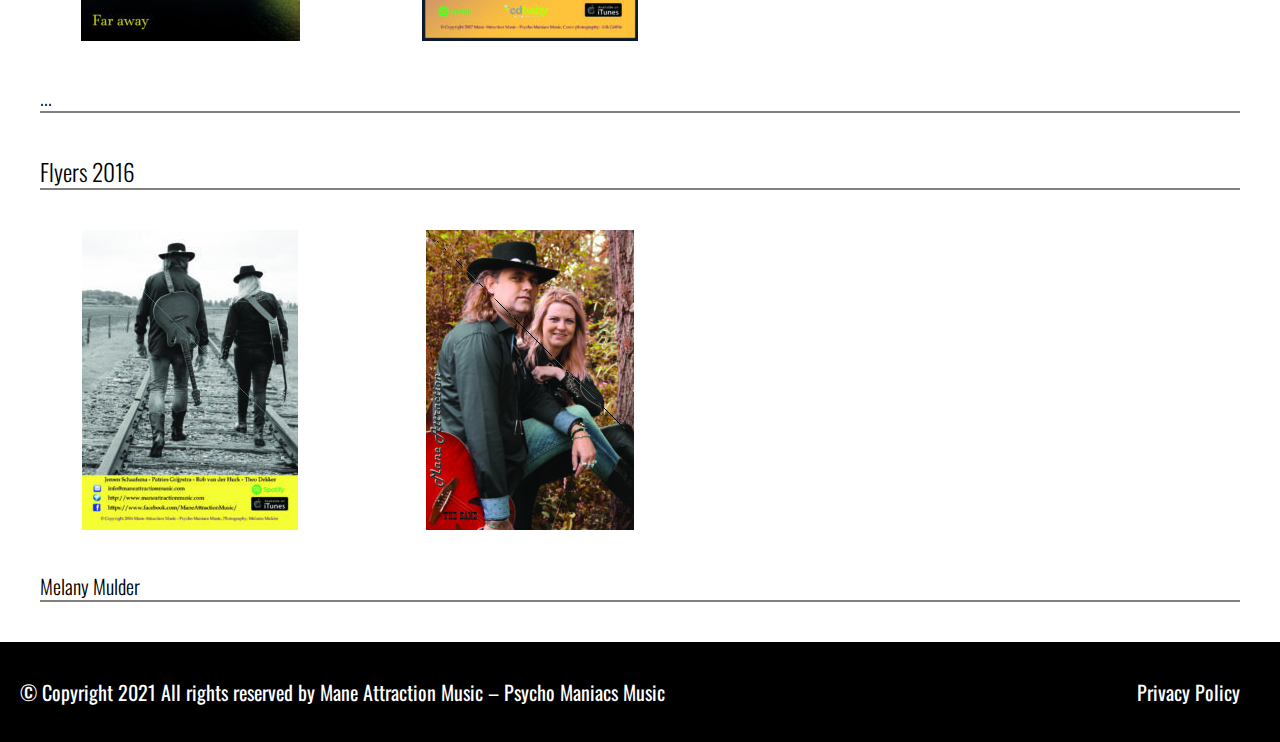
<file: media.html>
<!DOCTYPE html>
<html lang="en">

<head>
    <meta charset="UTF-8">
    <meta http-equiv="X-UA-Compatible" content="IE=edge">
    <meta name="viewport" content="width=device-width, initial-scale=1.0">
    <link rel="stylesheet" href="css/style.css">
    <link rel="preconnect" href="https://fonts.googleapis.com">
    <link rel="preconnect" href="https://fonts.gstatic.com" crossorigin>
    <link href="https://fonts.googleapis.com/css2?family=Oswald:wght@200;300;400;500;600;700&display=swap" rel="stylesheet">
    <script src="js/main.js" defer></script>
    <script src="js/Fontawesome/061ded24e3.js" defer></script>

    <title>Mane Attraction - Media</title>
</head>

<body id="body--js">
    <nav class="nav" id="nav--js">
        <figure class="nav__figure">
            <a href="index.html"><img src="img/logo_2.jpg" alt="" class="nav__logo"></a>
        </figure>
        <ul class="nav__list" id="nav__list--js">
            <li class="nav__listItem"><a href="about.html" class="nav__link">About</a></li>
            <li class="nav__listItem"><a href="releases.html" class="nav__link">Releases</a></li>
            <li class="nav__listItem"><a href="musicians.html" class="nav__link">Musicians</a></li>
            <li class="nav__listItem"><a href="history.html" class="nav__link">History</a></li>
            <li class="nav__listItem"><a href="media.html" class="nav__link">Media</a></li>
            <li class="nav__listItem"><a href="store.html" class="nav__link">Store</a></li>
            <li class="nav__listItem"><a href="guitarcorner.html" class="nav__link">Jeroen's guitar corner</a></li>
            <li class="nav__listItem"><a href="contact.html" class="nav__link">Contact</a></li>
        </ul>
        <button class="nav__menu" id="nav__menu--js"><i id="nav__menuIcon--js" class="fa-solid fa-bars"></i></button>
    </nav>
    
    <section class="media">
        <h1 class="media__title">Releases</h1>
        <ul class="mediaCollection">
            <li class="mediaCollection__item">
                <h3 class="mediaCollection__date">2020</h3>
                <figure class="mediaCollection__images">
                    <img src="img/PictureFrame_CD_ART-300x300.jpg" alt="" class="mediaCollection__image">
                </figure>
                <p class="mediaCollection__credits">...</p>
            </li>
            <li class="mediaCollection__item">
                <h3 class="mediaCollection__date">2018</h3>
                <figure class="mediaCollection__images">
                    <img src="img/IMG_7000-1jeroen-683x1024.jpg" alt="" class="mediaCollection__image">
                    <img src="img/IMG_6982-1Jeroen-683x1024.jpg" alt="" class="mediaCollection__image">
                    <img src="img/IMG_6843-1jeroen-300x228.jpg" alt="" class="mediaCollection__image">
                </figure>
                <p class="mediaCollection__credits">Peggy Korver</p>
            </li>
            <li class="mediaCollection__item">
                <h3 class="mediaCollection__date">Flyers 2017</h3>
                <figure class="mediaCollection__images">
                    <img src="img/Redondo_Card_front-copy-219x300.jpg" alt="" class="mediaCollection__image">
                    <img src="img/FlyerBack-216x300.jpg" alt="" class="mediaCollection__image">
                </figure>
                <p class="mediaCollection__credits">...</p>
            </li>
            <li class="mediaCollection__item">
                <h3 class="mediaCollection__date">Flyers 2016</h3>
                <figure class="mediaCollection__images">
                    <img src="img/Back_F-216x300.jpg" alt="" class="mediaCollection__image">
                    <img src="img/front_Dsite-208x300.jpg" alt="" class="mediaCollection__image">
                </figure>
                <p class="mediaCollection__credits">Melany Mulder</p>
            </li>
        </ul>
    </section>
    
    
    
    
    <footer class="footer">
        <p class="footer__text">© Copyright 2021 All rights reserved by Mane Attraction Music – Psycho Maniacs Music</p>
        <a href="privacy_policy.html" class="footer__privacy">Privacy Policy</a>
    </footer>
</body>
</html>
</file>
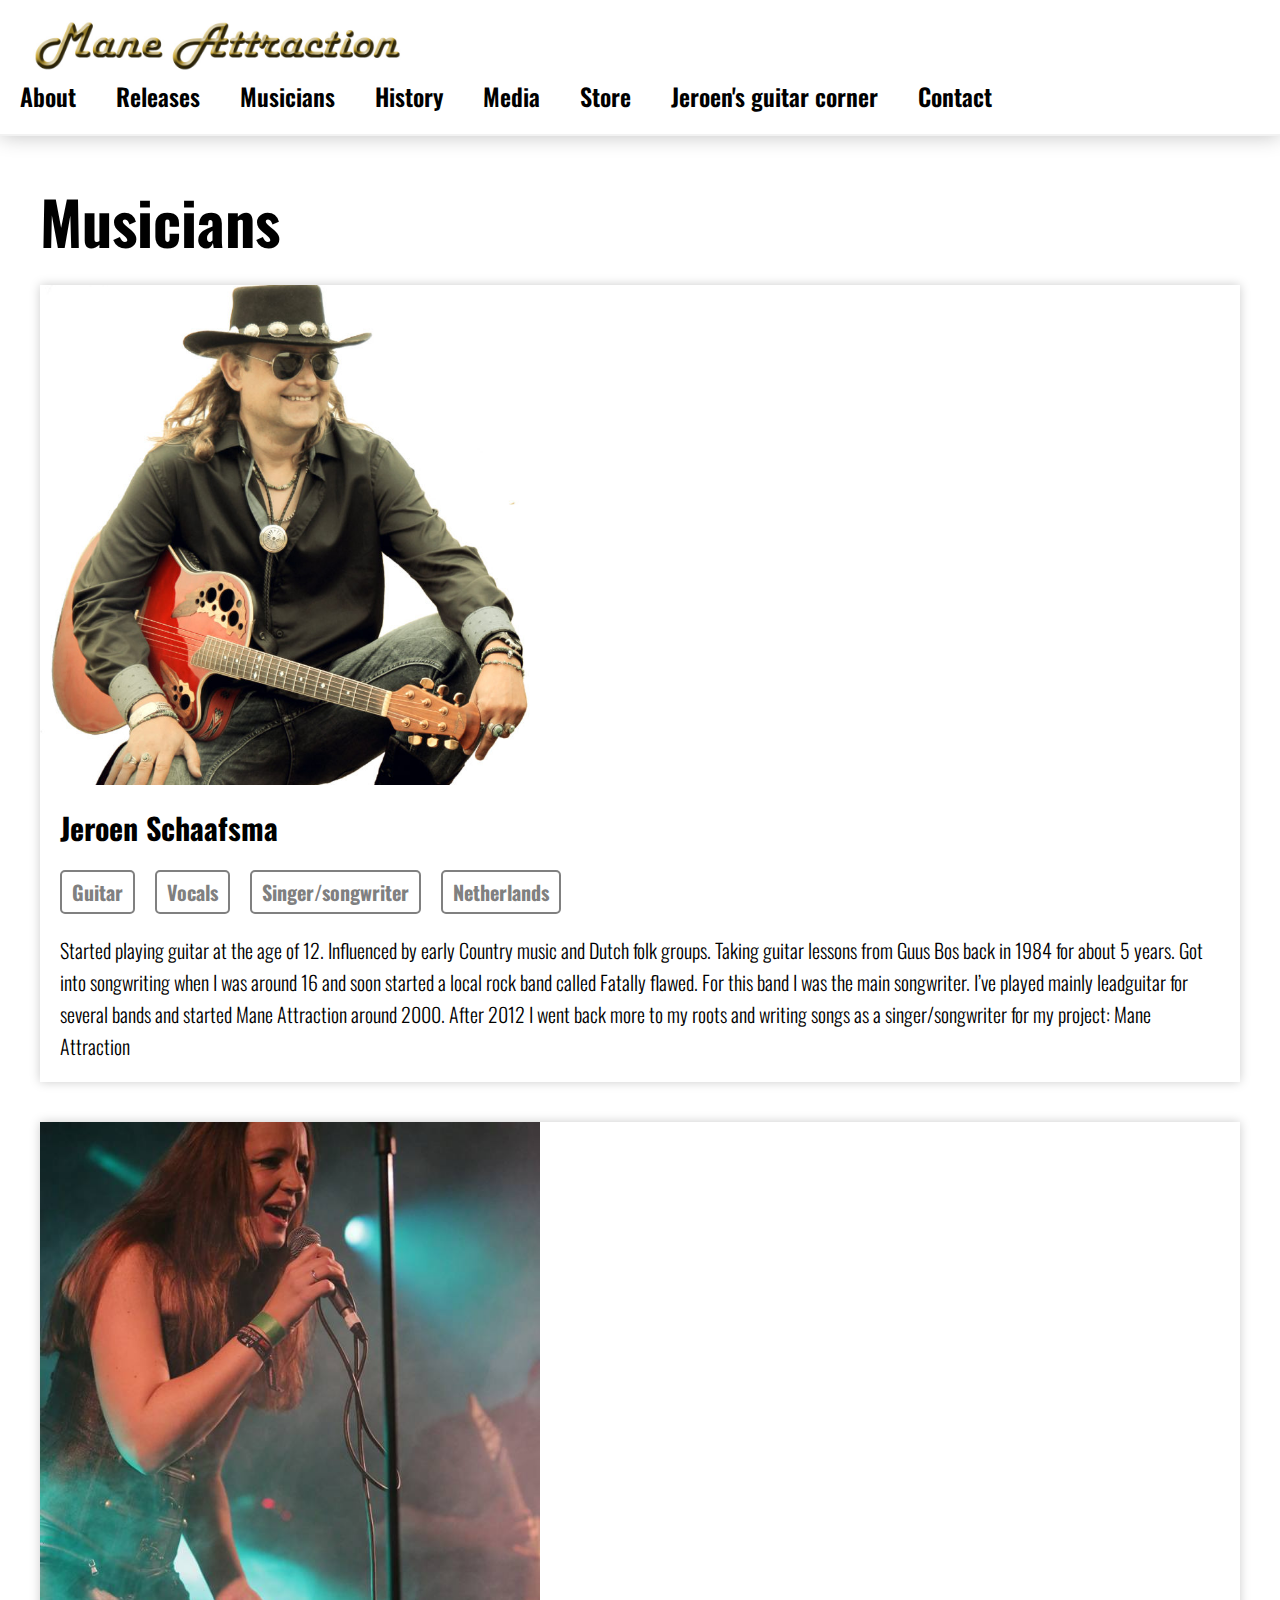
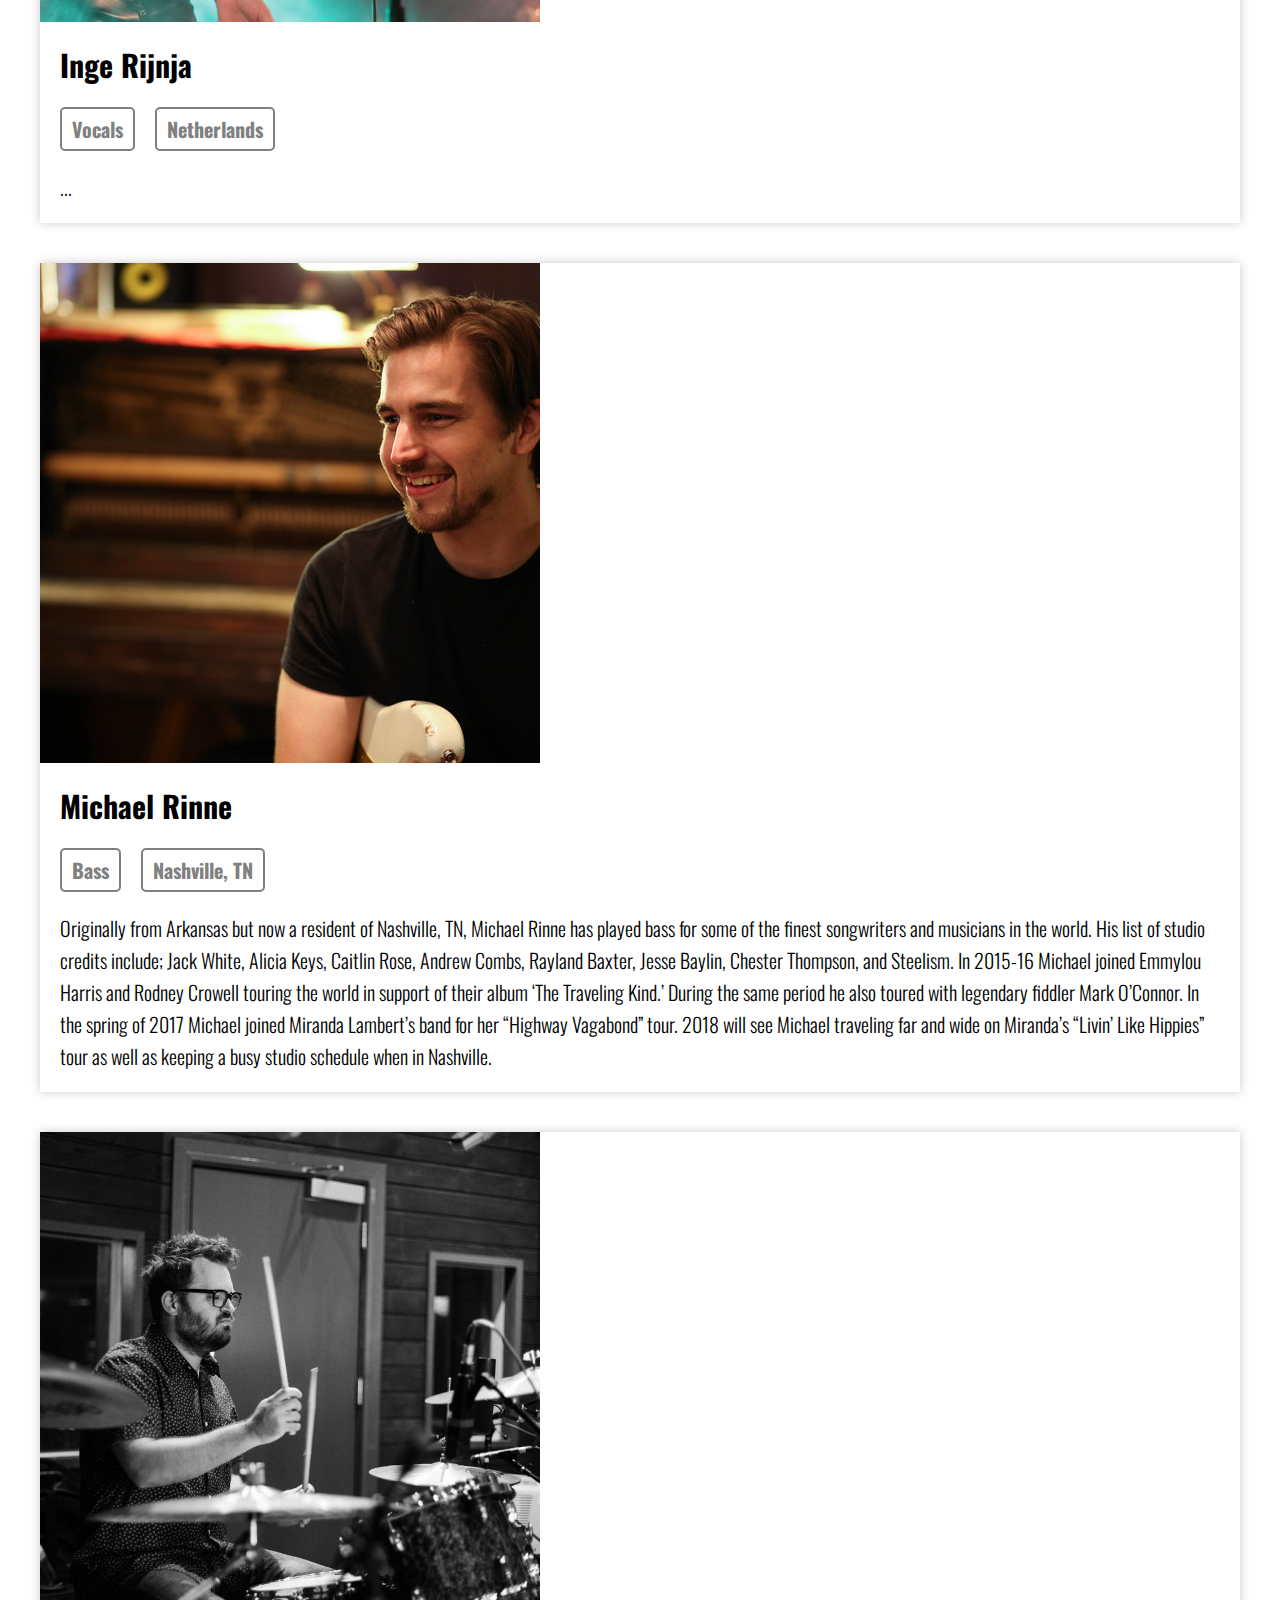
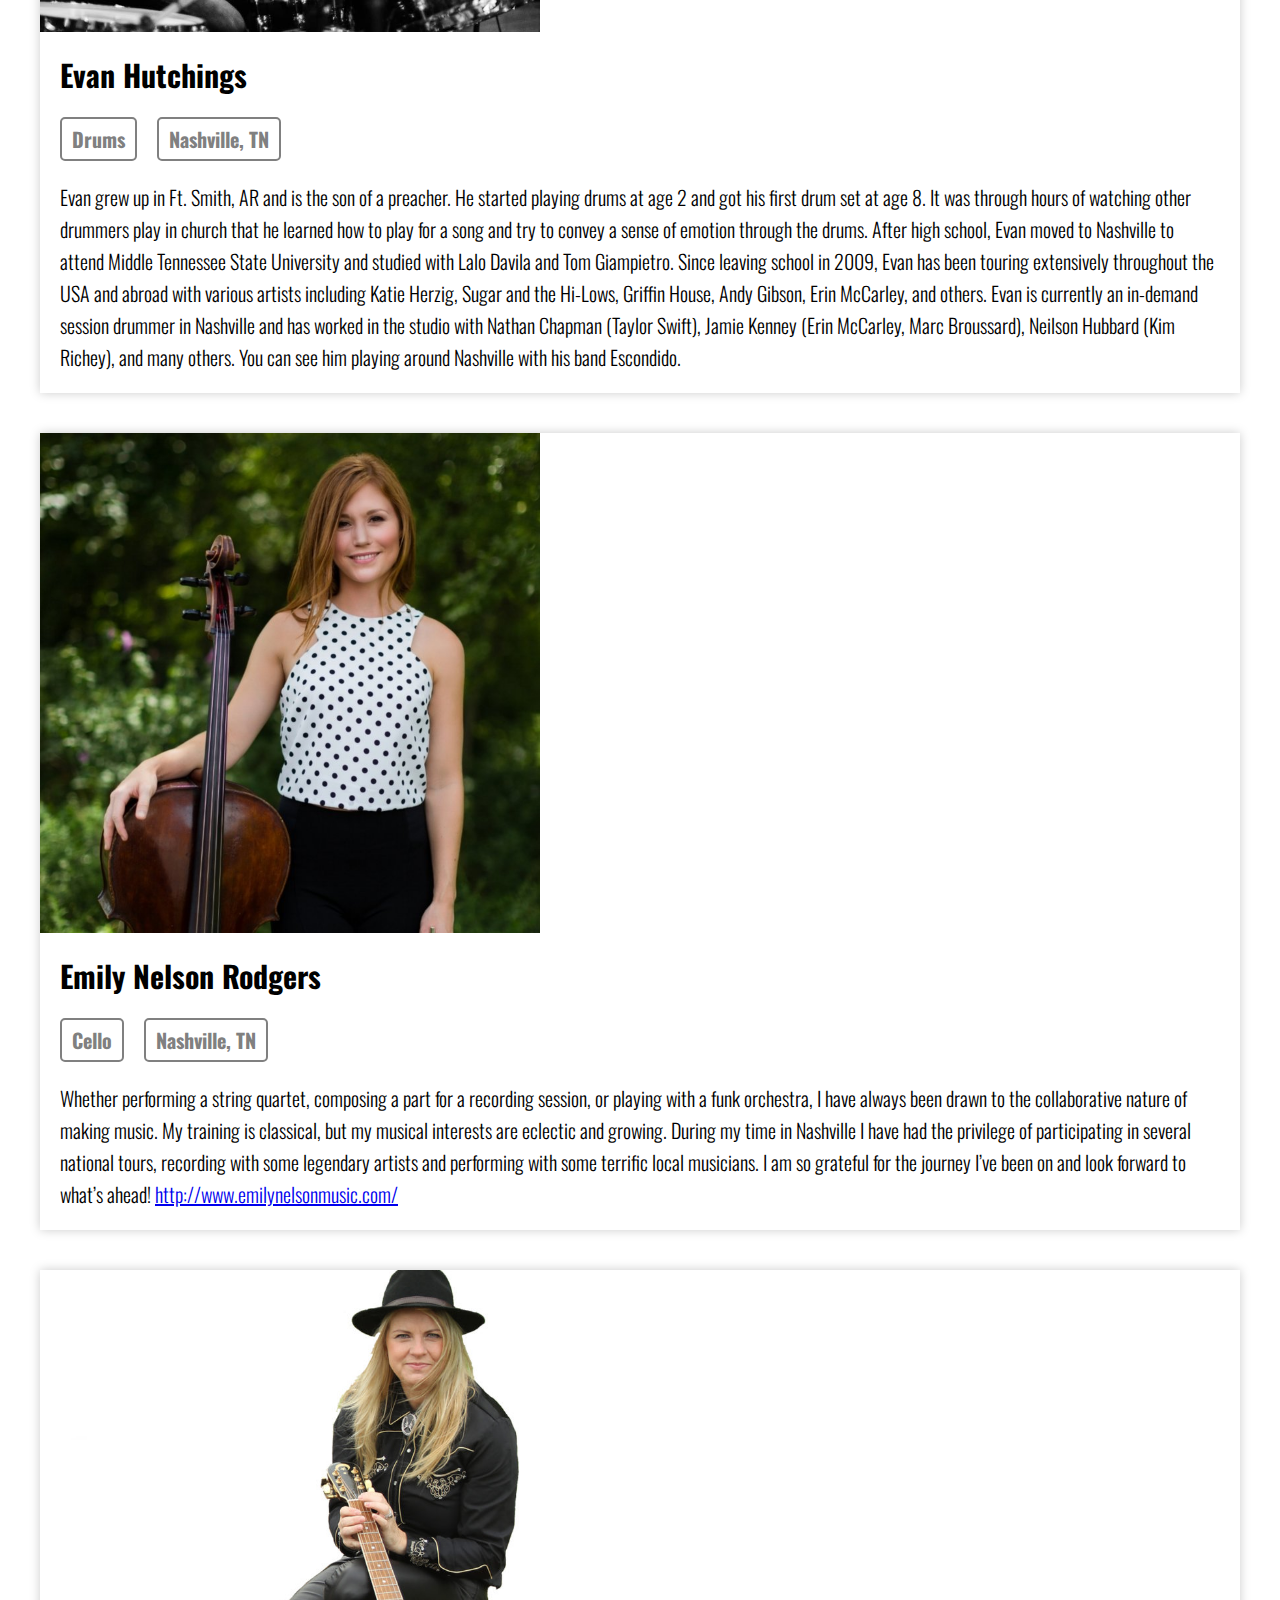
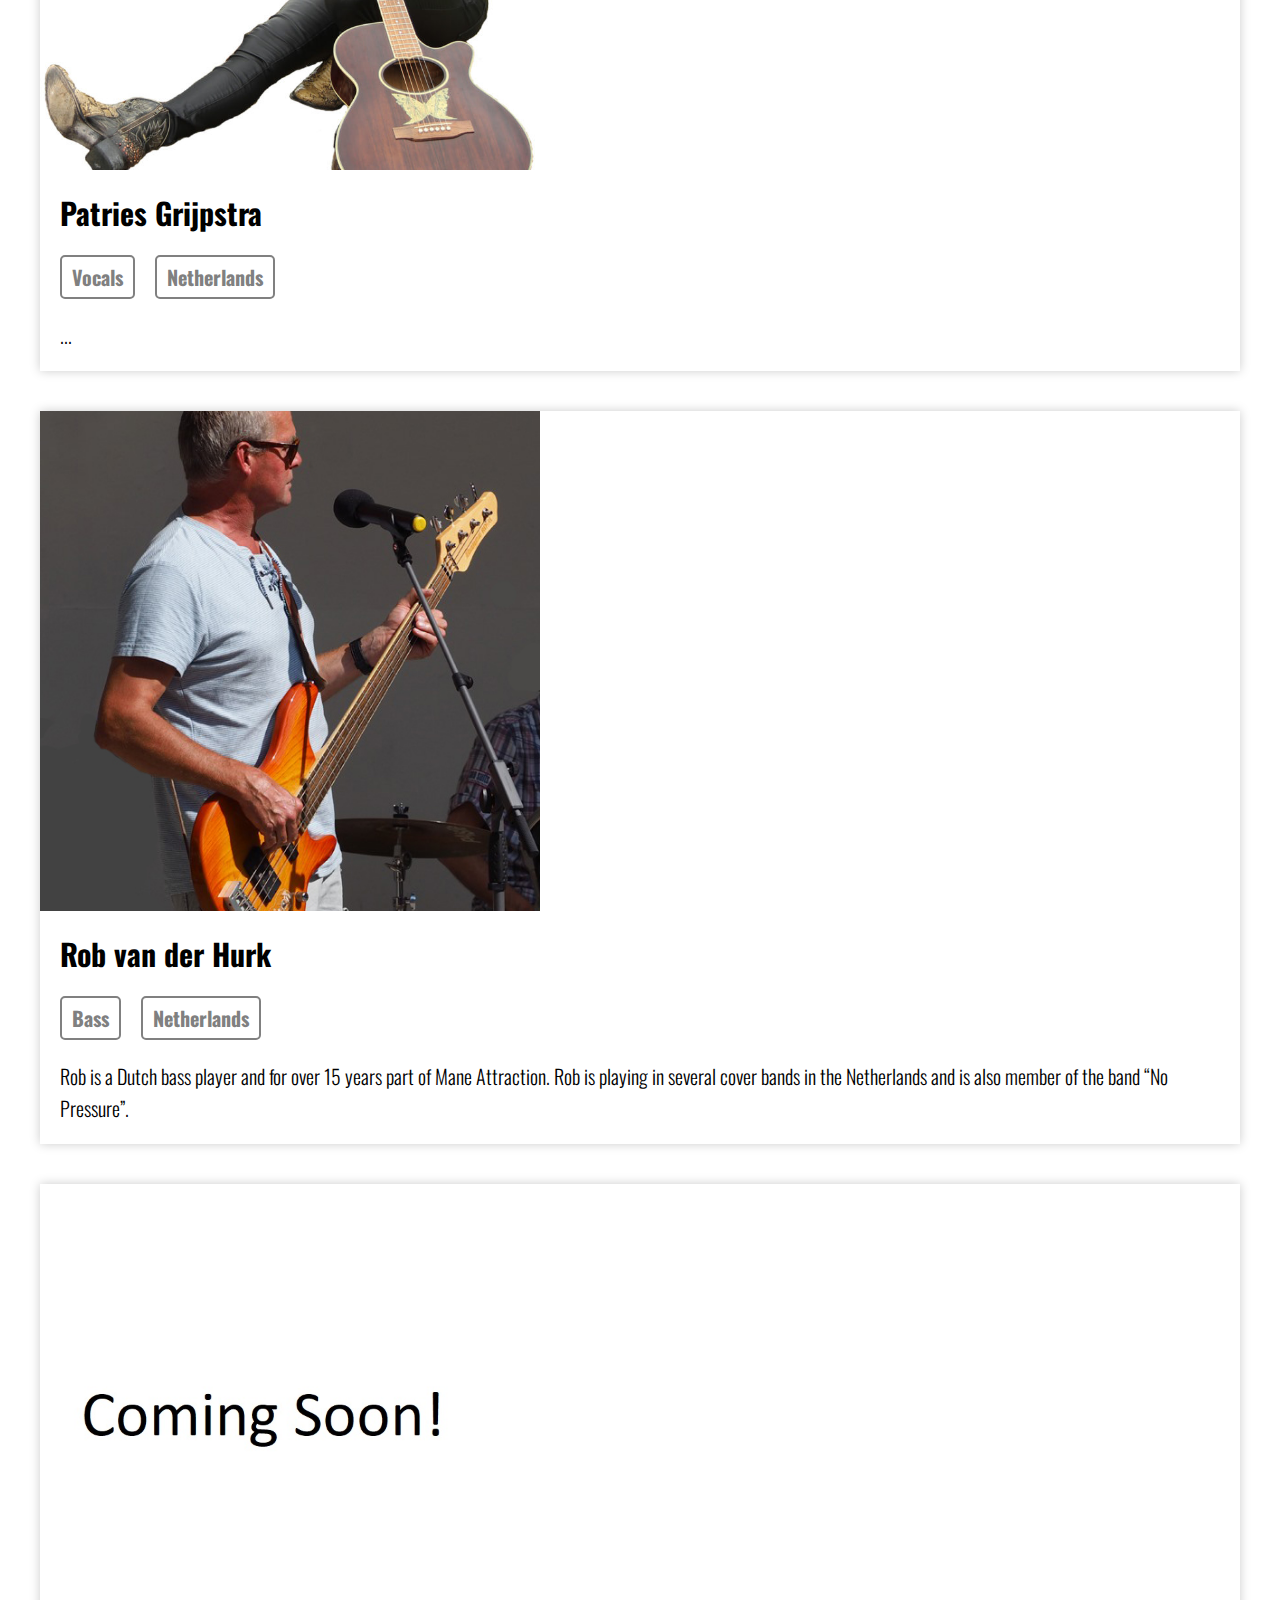
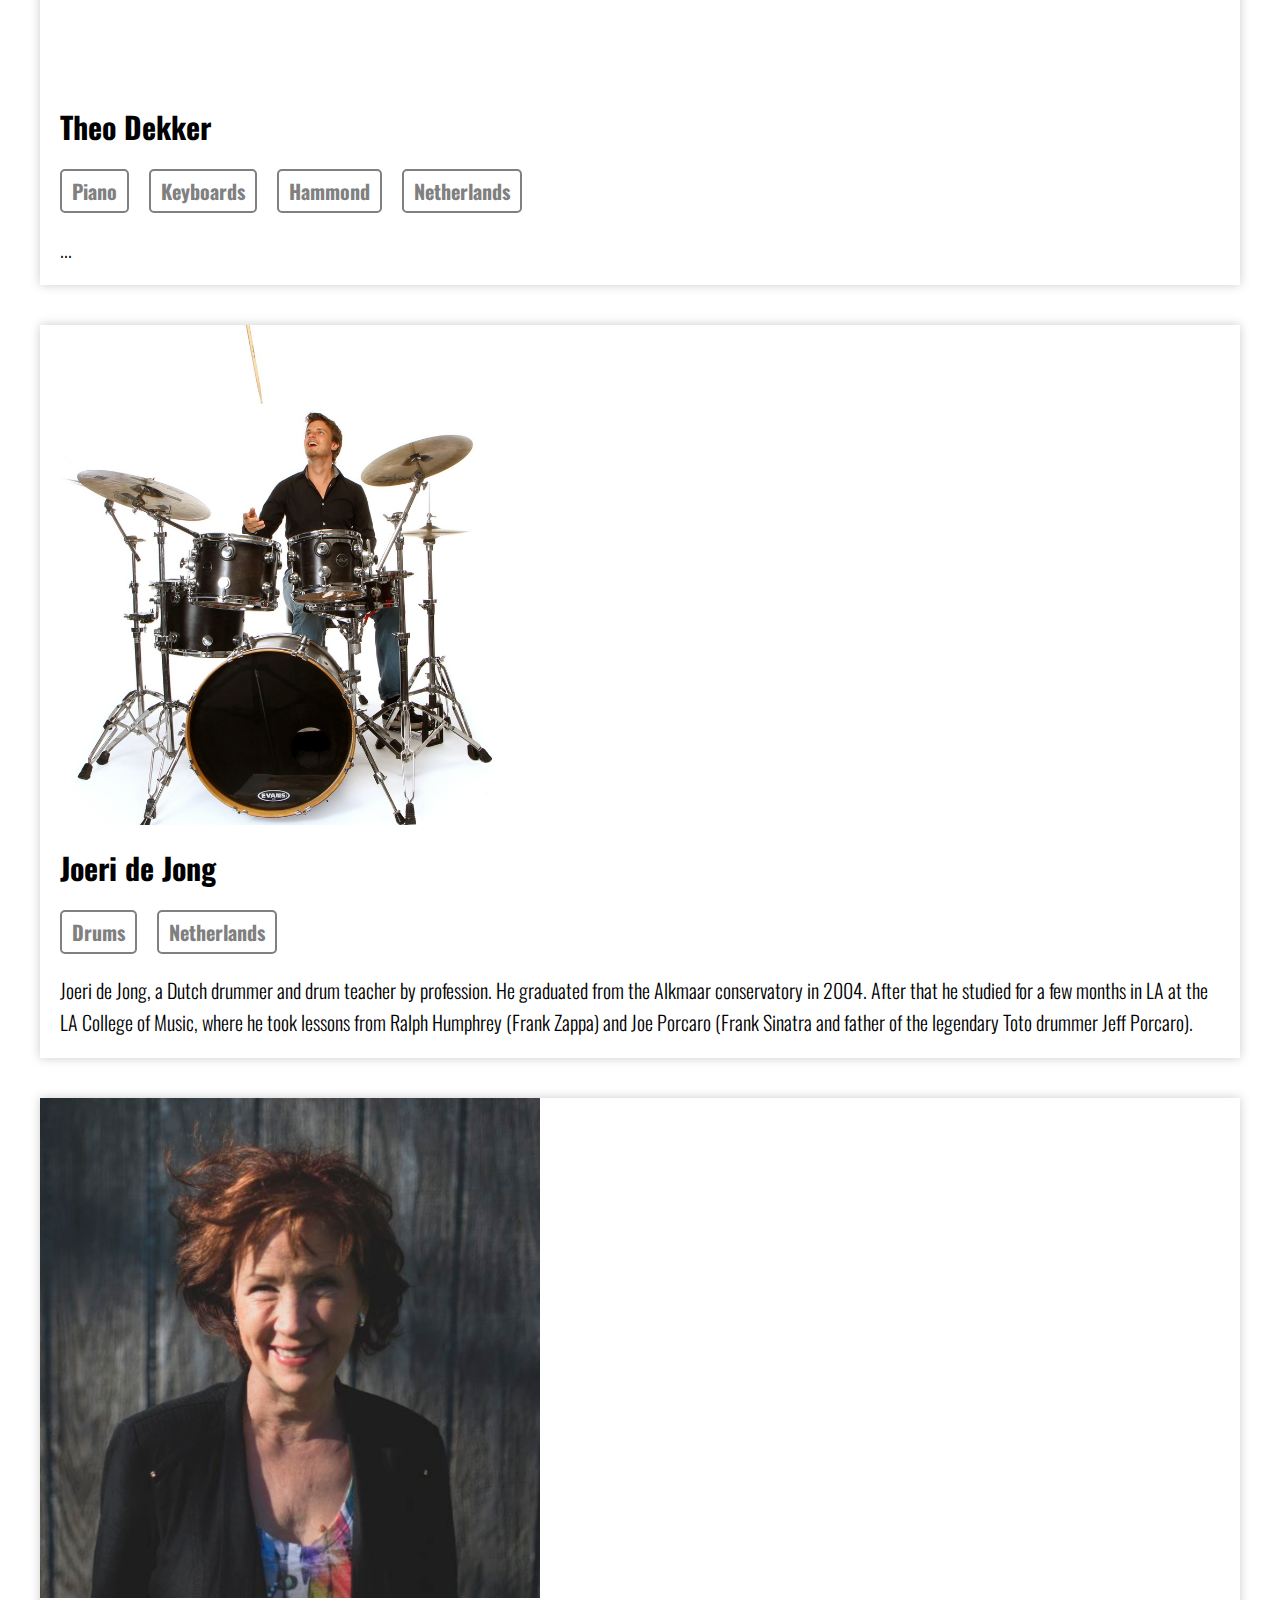
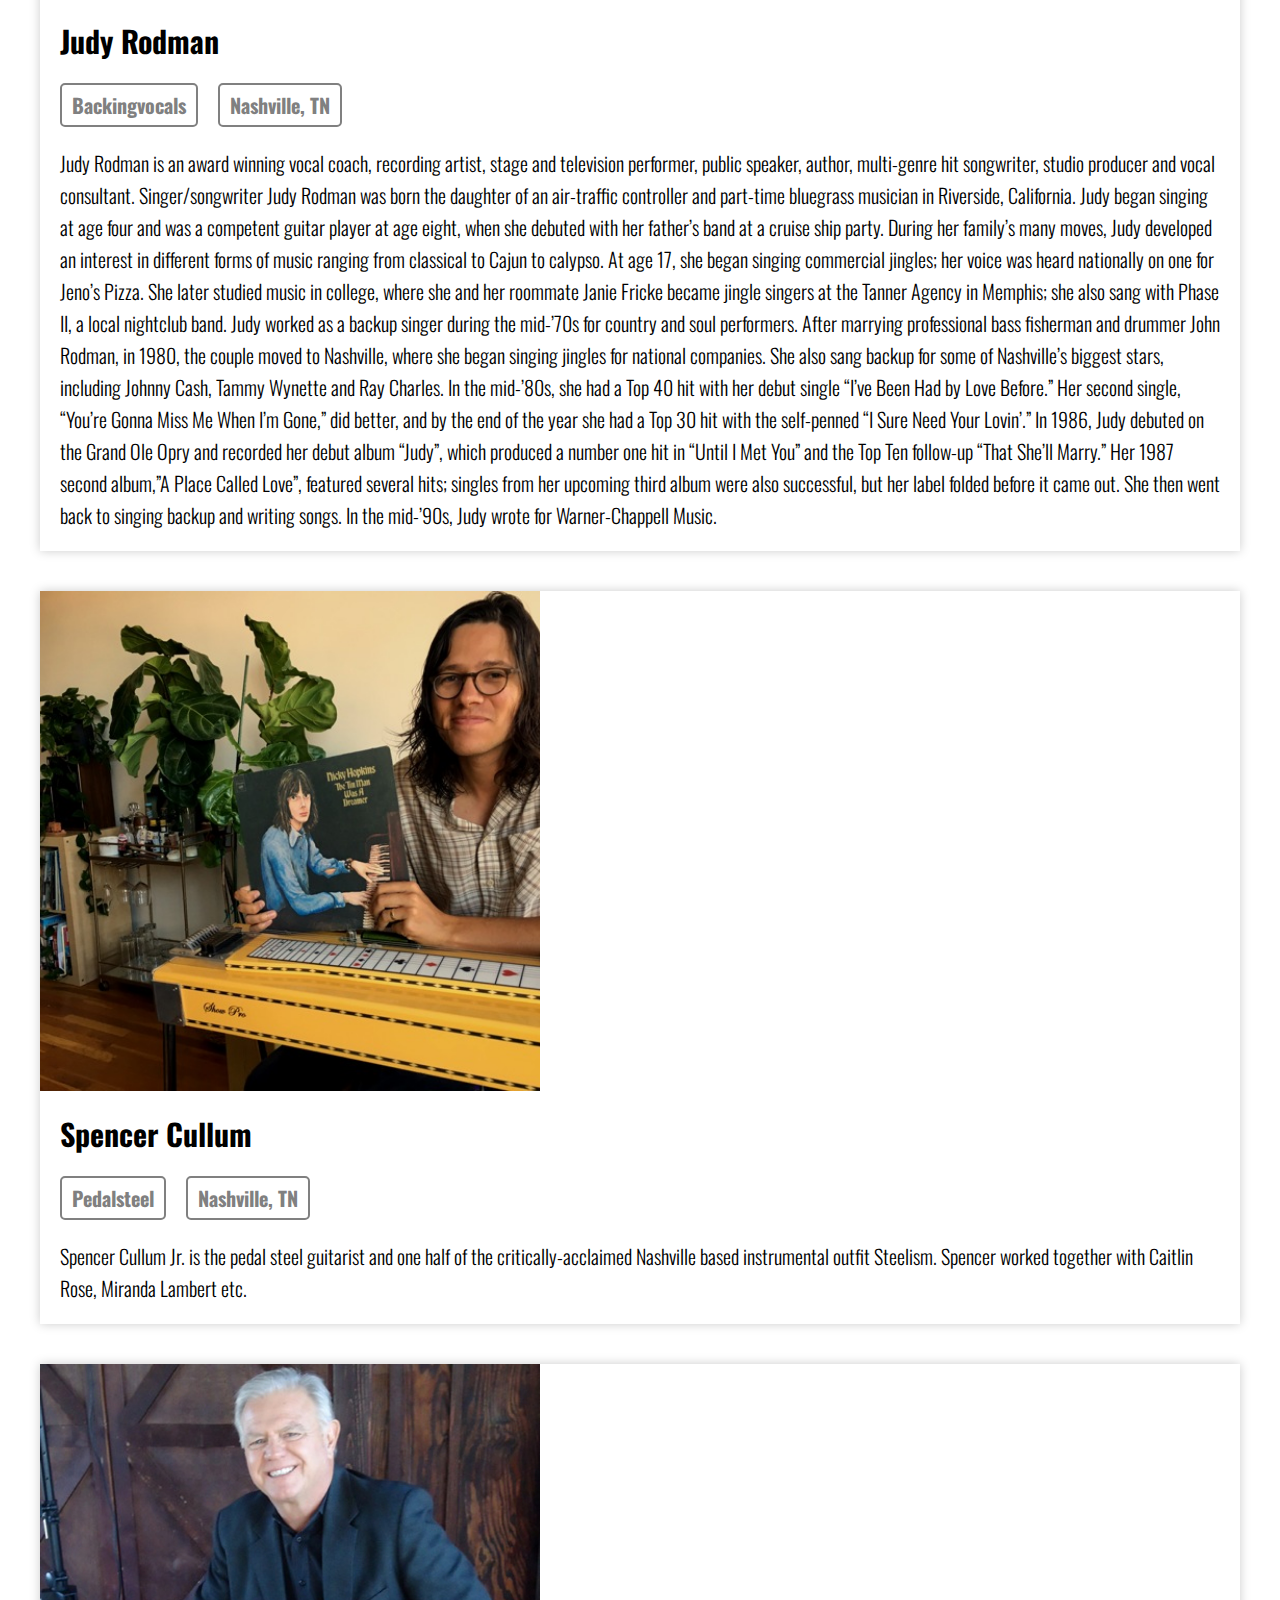
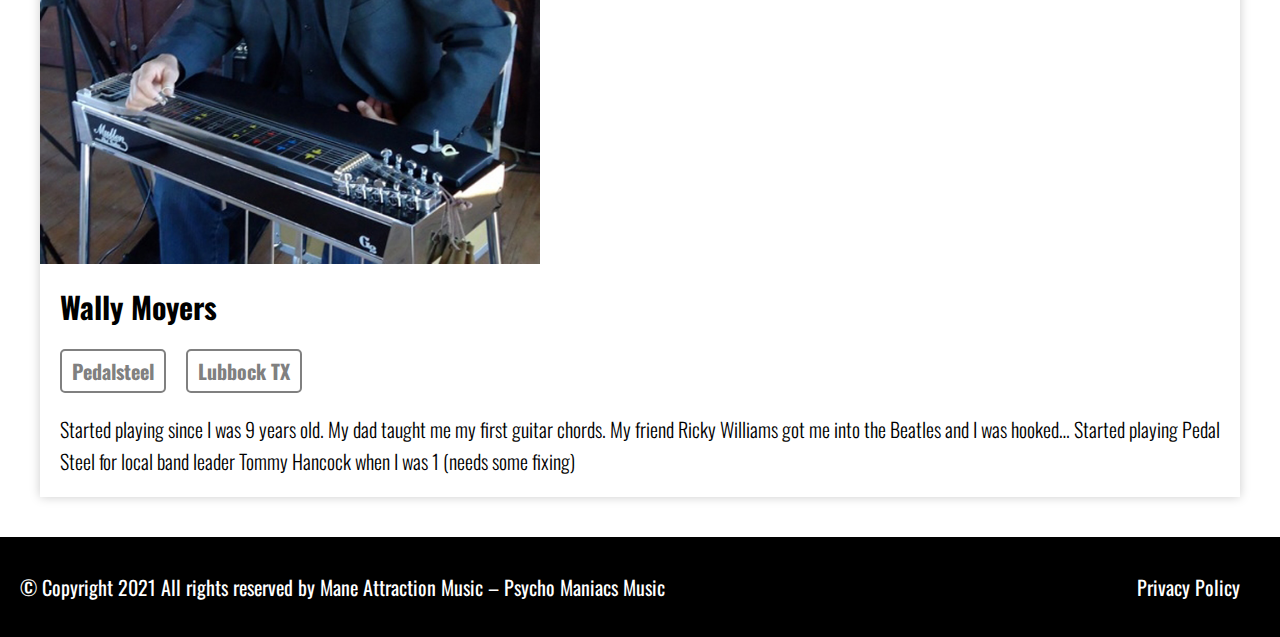
<file: musicians.html>
<!DOCTYPE html>
<html lang="en">

<head>
    <meta charset="UTF-8">
    <meta http-equiv="X-UA-Compatible" content="IE=edge">
    <meta name="viewport" content="width=device-width, initial-scale=1.0">
    <link rel="stylesheet" href="css/style.css">
    <link rel="preconnect" href="https://fonts.googleapis.com">
    <link rel="preconnect" href="https://fonts.gstatic.com" crossorigin>
    <link href="https://fonts.googleapis.com/css2?family=Oswald:wght@200;300;400;500;600;700&display=swap" rel="stylesheet">
    <script src="js/main.js" defer></script>
    <script src="js/Fontawesome/061ded24e3.js" defer></script>

    <title>Mane Attraction - Musicians</title>
</head>

<body id="body--js">
    <nav class="nav" id="nav--js">
        <figure class="nav__figure">
            <a href="index.html"><img src="img/logo_2.jpg" alt="" class="nav__logo"></a>
        </figure>
        <ul class="nav__list" id="nav__list--js">
            <li class="nav__listItem"><a href="about.html" class="nav__link">About</a></li>
            <li class="nav__listItem"><a href="releases.html" class="nav__link">Releases</a></li>
            <li class="nav__listItem"><a href="musicians.html" class="nav__link">Musicians</a></li>
            <li class="nav__listItem"><a href="history.html" class="nav__link">History</a></li>
            <li class="nav__listItem"><a href="media.html" class="nav__link">Media</a></li>
            <li class="nav__listItem"><a href="store.html" class="nav__link">Store</a></li>
            <li class="nav__listItem"><a href="guitarcorner.html" class="nav__link">Jeroen's guitar corner</a></li>
            <li class="nav__listItem"><a href="contact.html" class="nav__link">Contact</a></li>
        </ul>
        <button class="nav__menu" id="nav__menu--js"><i id="nav__menuIcon--js" class="fa-solid fa-bars"></i></button>
    </nav>
    
    <section class="musicians">
        <h1 class="musicians__title">Musicians</h1>
        <ul class="members">
            <li class="members__member">
                <img src="img/Jeroen_2-768x796.jpg" alt="Jeroen Schaafsma smiling with his ovation guitar on his lap" class="members__memberImg">
                <div class="members__memberTextWrapper">
                    <h2 class="members__memberName">Jeroen Schaafsma</h2>
                    <div class="members__memberDetailWrapper">
                        <h4 class="members__memberDetail">Guitar</h4>
                        <h4 class="members__memberDetail">Vocals</h4>
                        <h4 class="members__memberDetail">Singer/songwriter</h4>
                        <h4 class="members__memberDetail">Netherlands</h4>
                    </div>
                    <p class="members__memberDescription">Started playing guitar at the age of 12. Influenced by early Country music and Dutch folk groups. Taking guitar lessons from Guus Bos back in 1984 for about 5 years. Got into songwriting when I was around 16 and soon started a local rock band called Fatally flawed. For this band I was the main songwriter. I’ve played mainly leadguitar for several bands and started Mane Attraction around 2000. After 2012  I went back more to my roots and writing songs as a singer/songwriter for my project: Mane Attraction</p>
                </div>
            </li>
            <li class="members__member">
                <img src="img/inge2.jpg" alt="Inge Rijnja singing on a live performance" class="members__memberImg">
                <div class="members__memberTextWrapper">
                    <h2 class="members__memberName">Inge Rijnja</h2>
                    <div class="members__memberDetailWrapper">
                        <h4 class="members__memberDetail">Vocals</h4>
                        <h4 class="members__memberDetail">Netherlands</h4>
                    </div>
                    <p class="members__memberDescription">...</p>
                </div>
            </li>
            <li class="members__member">
                <img src="img/33.jpg" alt="Michael Rinne smiling while having his bass on his lap" class="members__memberImg">
                <div class="members__memberTextWrapper">
                    <h2 class="members__memberName">Michael Rinne</h2>
                    <div class="members__memberDetailWrapper">
                        <h4 class="members__memberDetail">Bass</h4>
                        <h4 class="members__memberDetail">Nashville, TN</h4>
                    </div>
                    <p class="members__memberDescription">Originally from Arkansas but now a resident of Nashville, TN, Michael Rinne has played bass for some of the finest songwriters and musicians in the world. His list of studio credits include; Jack White, Alicia Keys, Caitlin Rose, Andrew Combs, Rayland Baxter, Jesse Baylin, Chester Thompson, and Steelism. In 2015-16 Michael joined Emmylou Harris and Rodney Crowell touring the world in support of their album ‘The Traveling Kind.’ During the same period he also toured with legendary fiddler Mark O’Connor. In the spring of 2017 Michael joined Miranda Lambert’s band for her “Highway Vagabond” tour. 2018 will see Michael traveling far and wide on Miranda’s “Livin’ Like Hippies” tour as well as keeping a busy studio schedule when in Nashville.</p>
                </div>
            </li>
            <li class="members__member">
                <img src="img/evan-hutchings-15317-4-20200228173701.jpg" alt="Evan Hutchings sitting behind the drums" class="members__memberImg">
                <div class="members__memberTextWrapper">
                    <h2 class="members__memberName">Evan Hutchings</h2>
                    <div class="members__memberDetailWrapper">
                        <h4 class="members__memberDetail">Drums</h4>
                        <h4 class="members__memberDetail">Nashville, TN</h4>
                    </div>
                    <p class="members__memberDescription">Evan grew up in Ft. Smith, AR and is the son of a preacher. He started playing drums at age 2 and got his first drum set at age 8. It was through hours of watching other drummers play in church that he learned how to play for a song and try to convey a sense of emotion through the drums. After high school, Evan moved to Nashville to attend Middle Tennessee State University and studied with Lalo Davila and Tom Giampietro. Since leaving school in 2009, Evan has been touring extensively throughout the USA and abroad with various artists including Katie Herzig, Sugar and the Hi-Lows, Griffin House, Andy Gibson, Erin McCarley, and others. Evan is currently an in-demand session drummer in Nashville and has worked in the studio with Nathan Chapman (Taylor Swift), Jamie Kenney (Erin McCarley, Marc Broussard), Neilson Hubbard (Kim Richey), and many others. You can see him playing around Nashville with his band Escondido.</p>
                </div>
            </li>
            <li class="members__member">
                <img src="img/38_Emily_Edit.jpg" alt="Emily Nelson Rodgers smiling while holding her cello in her hand" class="members__memberImg">
                <div class="members__memberTextWrapper">
                    <h2 class="members__memberName">Emily Nelson Rodgers</h2>
                    <div class="members__memberDetailWrapper">
                        <h4 class="members__memberDetail">Cello</h4>
                        <h4 class="members__memberDetail">Nashville, TN</h4>
                    </div>
                    <p class="members__memberDescription">Whether performing a string quartet, composing a part for a recording session, or playing with a funk orchestra, I have always been drawn to the collaborative nature of making music. My training is classical, but my musical interests are eclectic and growing. During my time in Nashville I have had the privilege of participating in several national tours, recording with some legendary artists and performing with some terrific local musicians. I am so grateful for the journey I’ve been on and look forward to what’s ahead! <a href="http://www.emilynelsonmusic.com/">http://www.emilynelsonmusic.com/</a></p>
                </div>
            </li>
            <li class="members__member">
                <img src="img/Patries_1-768x796.jpg" alt="Patries Grijpstra sitting with a guitar in her hands" class="members__memberImg">
                <div class="members__memberTextWrapper">
                    <h2 class="members__memberName">Patries Grijpstra</h2>
                    <div class="members__memberDetailWrapper">
                        <h4 class="members__memberDetail">Vocals</h4>
                        <h4 class="members__memberDetail">Netherlands</h4>
                    </div>
                    <p class="members__memberDescription">...</p>
                </div>
            </li>
            <li class="members__member">
                <img src="img/7a.jpg" alt="Rob van der Hurk playing his bass on a live performance" class="members__memberImg">
                <div class="members__memberTextWrapper">
                    <h2 class="members__memberName">Rob van der Hurk</h2>
                    <div class="members__memberDetailWrapper">
                        <h4 class="members__memberDetail">Bass</h4>
                        <h4 class="members__memberDetail">Netherlands</h4>
                    </div>
                    <p class="members__memberDescription">Rob is a Dutch bass player and for over 15 years part of Mane Attraction. Rob is playing in several cover bands in the Netherlands and is also member of the band “No Pressure”.</p>
                </div>
            </li>
            <li class="members__member">
                <img src="img/comingsoon.jpg" alt="Picture of Theo Dekker comming soon" class="members__memberImg">
                <div class="members__memberTextWrapper">
                    <h2 class="members__memberName">Theo Dekker</h2>
                    <div class="members__memberDetailWrapper">
                        <h4 class="members__memberDetail">Piano</h4>
                        <h4 class="members__memberDetail">Keyboards</h4>
                        <h4 class="members__memberDetail">Hammond</h4>
                        <h4 class="members__memberDetail">Netherlands</h4>
                    </div>
                    <p class="members__memberDescription">...</p>
                </div>
            </li>
            <li class="members__member">
                <img src="img/Drumlessen-online-Joeri-de-Jong1.jpg" alt="Joeri de Jong sitting behind his drums doing tricks with his drum sticks" class="members__memberImg">
                <div class="members__memberTextWrapper">
                    <h2 class="members__memberName">Joeri de Jong</h2>
                    <div class="members__memberDetailWrapper">
                        <h4 class="members__memberDetail">Drums</h4>
                        <h4 class="members__memberDetail">Netherlands</h4>
                    </div>
                    <p class="members__memberDescription">Joeri de Jong, a Dutch drummer and drum teacher by profession. He graduated from the Alkmaar conservatory in 2004. After that he studied for a few months in LA at the LA College of Music, where he took lessons from Ralph Humphrey (Frank Zappa) and Joe Porcaro (Frank Sinatra and father of the legendary Toto drummer Jeff Porcaro).</p>
                </div>
            </li>
            <li class="members__member">
                <img src="img/Judy-Rodman-1-e1528631256415.jpg" alt="Judy Rodman Smiling" class="members__memberImg">
                <div class="members__memberTextWrapper">
                    <h2 class="members__memberName">Judy Rodman</h2>
                    <div class="members__memberDetailWrapper">
                        <h4 class="members__memberDetail">Backingvocals</h4>
                        <h4 class="members__memberDetail">Nashville, TN</h4>
                    </div>
                    <p class="members__memberDescription">Judy Rodman is an award winning vocal coach, recording artist, stage and television performer, public speaker, author, multi-genre hit songwriter, studio producer and vocal consultant. Singer/songwriter Judy Rodman was born the daughter of an air-traffic controller and part-time bluegrass musician in Riverside, California.  Judy began singing at age four and was a competent guitar player at age eight, when she debuted with her father’s band at a cruise ship party. During her family’s many moves, Judy developed an interest in different forms of music ranging from classical to Cajun to calypso. At age 17, she began singing commercial jingles; her voice was heard nationally on one for Jeno’s Pizza. She later studied music in college, where she and her roommate Janie Fricke became jingle singers at the Tanner Agency in Memphis; she also sang with Phase II, a local nightclub band. Judy worked as a backup singer during the mid-’70s for country and soul performers. After marrying professional bass fisherman and drummer John Rodman, in 1980, the couple moved to Nashville, where she began singing jingles for national companies. She also sang backup for some of Nashville’s biggest stars, including  Johnny Cash, Tammy Wynette and Ray Charles. In the mid-’80s, she had a Top 40 hit with her debut single “I’ve Been Had by Love Before.” Her second single, “You’re Gonna Miss Me When I’m Gone,” did better, and by the end of the year she had a Top 30 hit with the self-penned “I Sure Need Your Lovin’.” In 1986, Judy debuted on the  Grand Ole Opry and recorded her debut album “Judy”, which produced a number one hit in “Until I Met You” and the Top Ten follow-up “That She’ll Marry.” Her 1987 second album,”A Place Called Love”, featured several hits; singles from her upcoming third album were also successful, but her label folded before it came out. She then went back to singing backup and writing songs. In the mid-’90s, Judy wrote for Warner-Chappell Music.</p>
                </div>
            </li>
            <li class="members__member">
                <img src="img/Spencer_Hifi.jpg" alt="Spencer Cullum Smiling while holding a book of nick hopkins" class="members__memberImg">
                <div class="members__memberTextWrapper">
                    <h2 class="members__memberName">Spencer Cullum</h2>
                    <div class="members__memberDetailWrapper">
                        <h4 class="members__memberDetail">Pedalsteel</h4>
                        <h4 class="members__memberDetail">Nashville, TN</h4>
                    </div>
                    <p class="members__memberDescription">Spencer Cullum Jr. is the pedal steel guitarist and one half of the critically-acclaimed Nashville based instrumental outfit Steelism. Spencer worked together with Caitlin Rose, Miranda Lambert etc.</p>
                </div>
            </li>
            <li class="members__member">
                <img src="img/Wally.jpg" alt="Wally Moyers smiling while leaning on his Pedalsteel" class="members__memberImg">
                <div class="members__memberTextWrapper">
                    <h2 class="members__memberName">Wally Moyers</h2>
                    <div class="members__memberDetailWrapper">
                        <h4 class="members__memberDetail">Pedalsteel</h4>
                        <h4 class="members__memberDetail">Lubbock TX</h4>
                    </div>
                    <p class="members__memberDescription">Started playing since I was 9 years old. My dad taught me my first guitar chords. My friend Ricky Williams got me into the Beatles and I was hooked… Started playing Pedal Steel for local band leader Tommy Hancock when I was 1 (needs some fixing)</p>
                </div>
            </li>
        </ul>
    </section>
    
    <footer class="footer">
        <p class="footer__text">© Copyright 2021 All rights reserved by Mane Attraction Music – Psycho Maniacs Music</p>
        <a href="privacy_policy.html" class="footer__privacy">Privacy Policy</a>
    </footer>
</body>
</html>
</file>
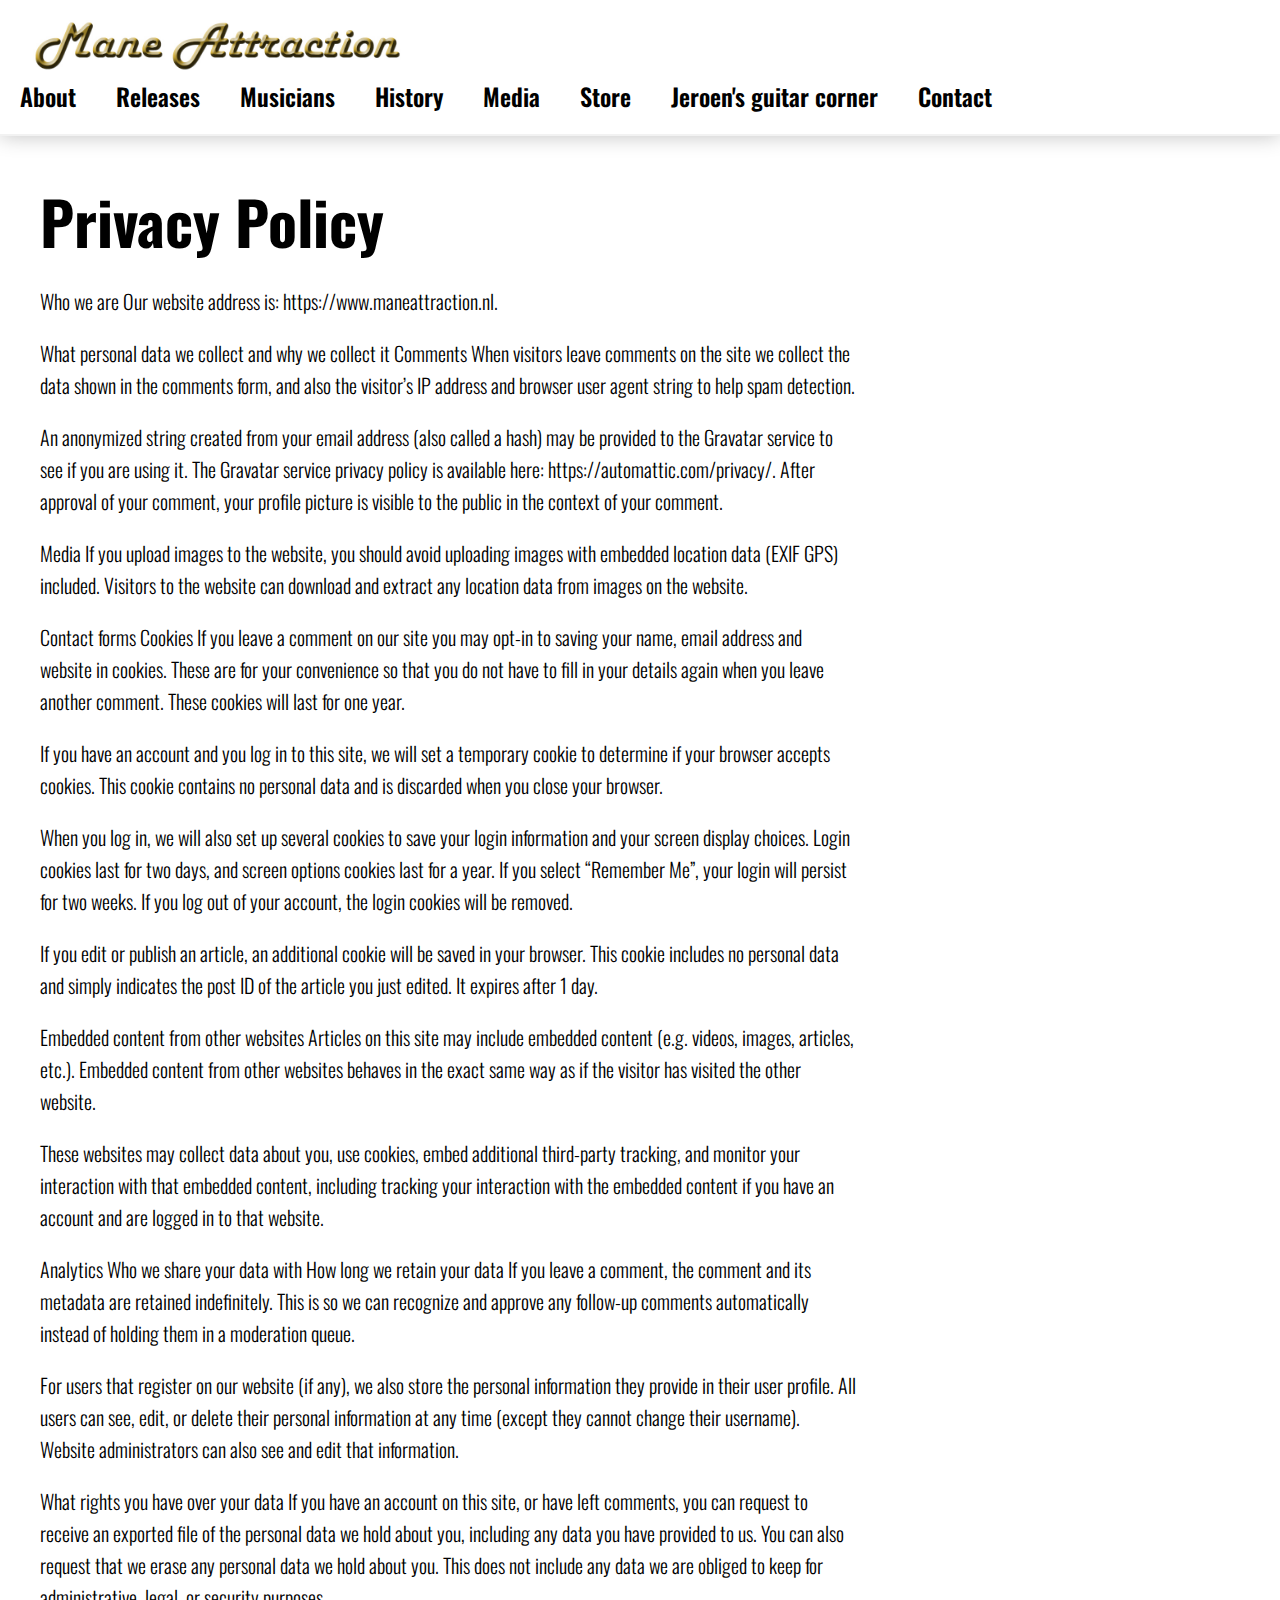
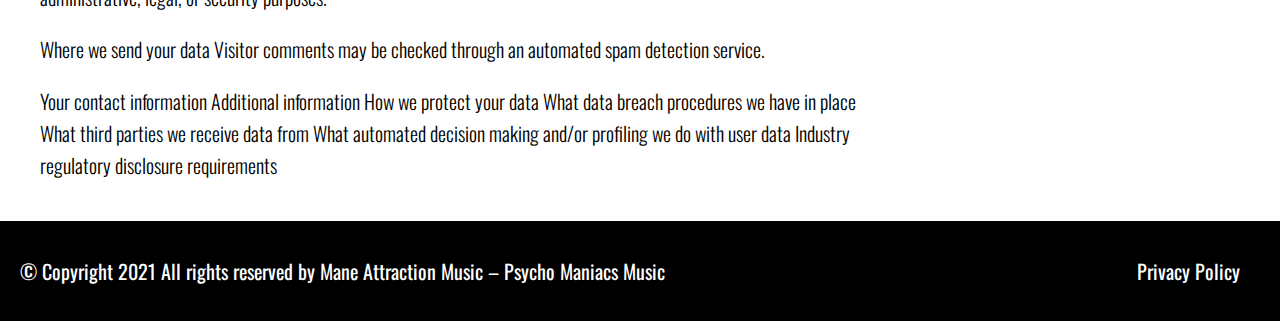
<file: privacy&policy.html>
<!DOCTYPE html>
<html lang="en">

<head>
    <meta charset="UTF-8">
    <meta http-equiv="X-UA-Compatible" content="IE=edge">
    <meta name="viewport" content="width=device-width, initial-scale=1.0">
    <link rel="stylesheet" href="css/style.css">
    <link rel="preconnect" href="https://fonts.googleapis.com">
    <link rel="preconnect" href="https://fonts.gstatic.com" crossorigin>
    <link href="https://fonts.googleapis.com/css2?family=Oswald:wght@200;300;400;500;600;700&display=swap" rel="stylesheet">
    <script src="js/main.js" defer></script>
    <script src="js/Fontawesome/061ded24e3.js" defer></script>

    <title>Mane Attraction - Privacy Policy</title>
</head>

<body id="body--js">
    <nav class="nav" id="nav--js">
        <figure class="nav__figure">
            <a href="index.html"><img src="img/logo_2.jpg" alt="" class="nav__logo"></a>
        </figure>
        <ul class="nav__list" id="nav__list--js">
            <li class="nav__listItem"><a href="about.html" class="nav__link">About</a></li>
            <li class="nav__listItem"><a href="releases.html" class="nav__link">Releases</a></li>
            <li class="nav__listItem"><a href="musicians.html" class="nav__link">Musicians</a></li>
            <li class="nav__listItem"><a href="history.html" class="nav__link">History</a></li>
            <li class="nav__listItem"><a href="media.html" class="nav__link">Media</a></li>
            <li class="nav__listItem"><a href="store.html" class="nav__link">Store</a></li>
            <li class="nav__listItem"><a href="guitarcorner.html" class="nav__link">Jeroen's guitar corner</a></li>
            <li class="nav__listItem"><a href="contact.html" class="nav__link">Contact</a></li>
        </ul>
        <button class="nav__menu" id="nav__menu--js"><i id="nav__menuIcon--js" class="fa-solid fa-bars"></i></button>
    </nav>

    <section class="privacyPolicy">
        <h1 class="privacyPolicy__title">
            Privacy Policy
        </h1>
        <p class="privacyPolicy__info">
            <span>
                Who we are
                Our website address is: https://www.maneattraction.nl.
            </span>
            <span>
                What personal data we collect and why we collect it
                Comments
                When visitors leave comments on the site we collect the data shown in the comments form, and also the visitor’s IP address and browser user agent string to help spam detection.
            </span>
            <span>
                An anonymized string created from your email address (also called a hash) may be provided to the Gravatar service to see if you are using it. The Gravatar service privacy policy is available here: https://automattic.com/privacy/. After approval of your comment, your profile picture is visible to the public in the context of your comment.
            </span>
            <span>
                Media
                If you upload images to the website, you should avoid uploading images with embedded location data (EXIF GPS) included. Visitors to the website can download and extract any location data from images on the website.                
            </span>
            <span>
                Contact forms
                Cookies
                If you leave a comment on our site you may opt-in to saving your name, email address and website in cookies. These are for your convenience so that you do not have to fill in your details again when you leave another comment. These cookies will last for one year.
            </span>
            <span>
                If you have an account and you log in to this site, we will set a temporary cookie to determine if your browser accepts cookies. This cookie contains no personal data and is discarded when you close your browser.
            </span>
            <span>
                When you log in, we will also set up several cookies to save your login information and your screen display choices. Login cookies last for two days, and screen options cookies last for a year. If you select “Remember Me”, your login will persist for two weeks. If you log out of your account, the login cookies will be removed.
            </span>
            <span>
                If you edit or publish an article, an additional cookie will be saved in your browser. This cookie includes no personal data and simply indicates the post ID of the article you just edited. It expires after 1 day.
            </span>
            <span>
                Embedded content from other websites
                Articles on this site may include embedded content (e.g. videos, images, articles, etc.). Embedded content from other websites behaves in the exact same way as if the visitor has visited the other website.
            </span>
            <span>
                These websites may collect data about you, use cookies, embed additional third-party tracking, and monitor your interaction with that embedded content, including tracking your interaction with the embedded content if you have an account and are logged in to that website.
            </span>
            <span>
                Analytics
                Who we share your data with
                How long we retain your data
                If you leave a comment, the comment and its metadata are retained indefinitely. This is so we can recognize and approve any follow-up comments automatically instead of holding them in a moderation queue.                
            </span>
            <span>
                For users that register on our website (if any), we also store the personal information they provide in their user profile. All users can see, edit, or delete their personal information at any time (except they cannot change their username). Website administrators can also see and edit that information.
            </span>
            <span>
                What rights you have over your data
                If you have an account on this site, or have left comments, you can request to receive an exported file of the personal data we hold about you, including any data you have provided to us. You can also request that we erase any personal data we hold about you. This does not include any data we are obliged to keep for administrative, legal, or security purposes.                
            </span> 
            <span>
                Where we send your data
                Visitor comments may be checked through an automated spam detection service.                
            </span>
            <span>
                Your contact information
                Additional information
                How we protect your data
                What data breach procedures we have in place
                What third parties we receive data from
                What automated decision making and/or profiling we do with user data
                Industry regulatory disclosure requirements
              
            </span>
        </p>
    </section>
    
    <footer class="footer">
        <p class="footer__text">© Copyright 2021 All rights reserved by Mane Attraction Music – Psycho Maniacs Music</p>
        <a href="privacy&policy.html" class="footer__privacy">Privacy Policy</a>
    </footer>
</body>
</html>
</file>
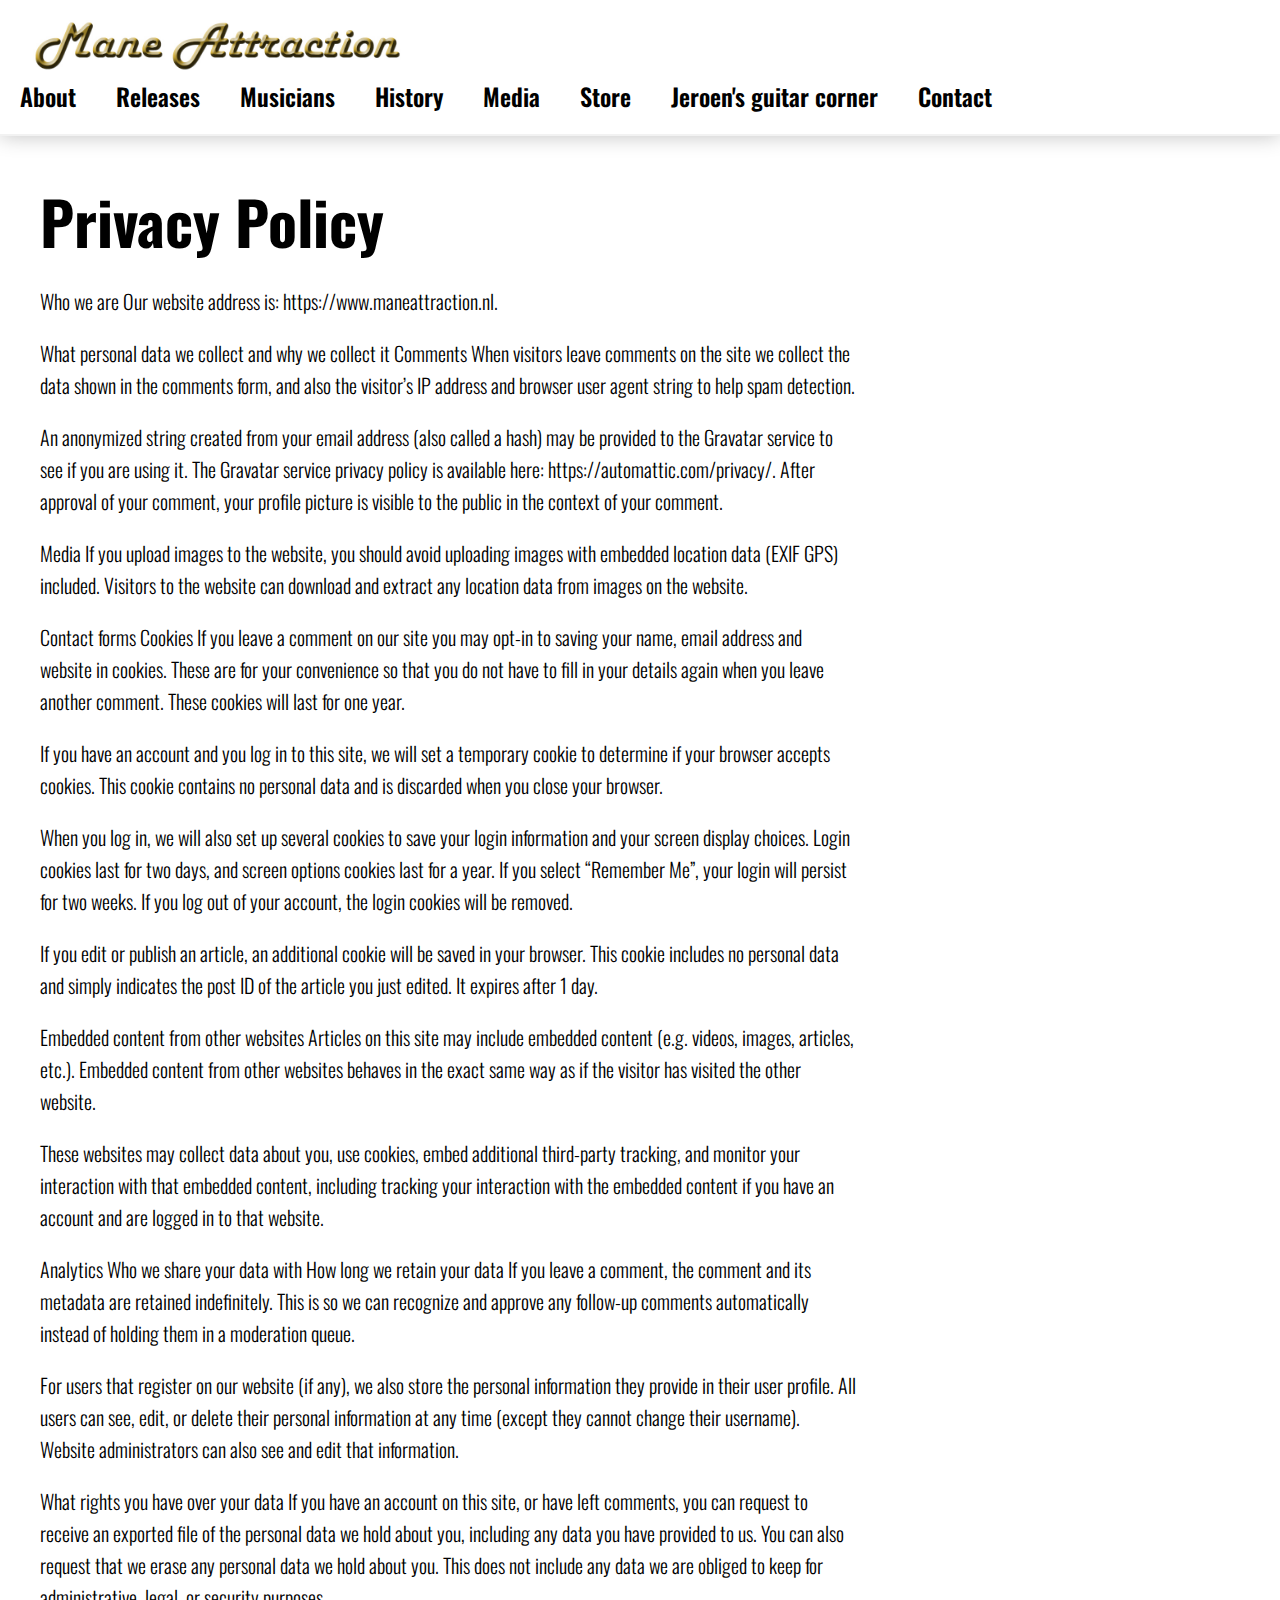
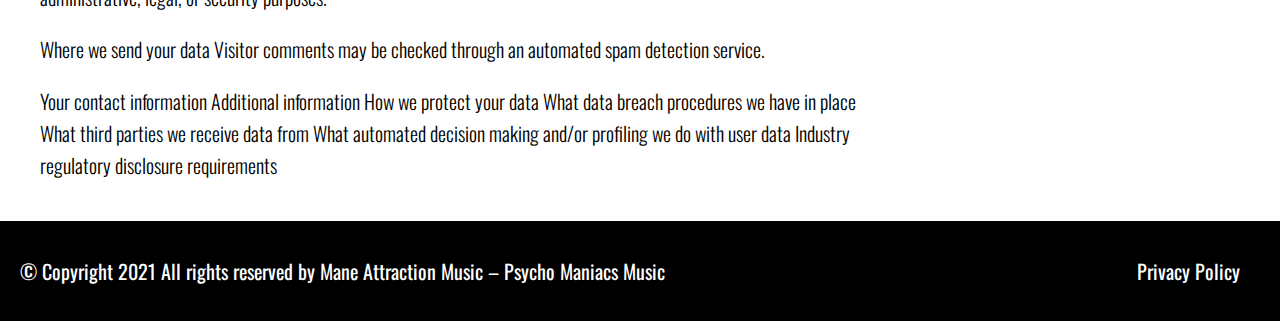
<file: privacy_policy.html>
<!DOCTYPE html>
<html lang="en">

<head>
    <meta charset="UTF-8">
    <meta http-equiv="X-UA-Compatible" content="IE=edge">
    <meta name="viewport" content="width=device-width, initial-scale=1.0">
    <link rel="stylesheet" href="css/style.css">
    <link rel="preconnect" href="https://fonts.googleapis.com">
    <link rel="preconnect" href="https://fonts.gstatic.com" crossorigin>
    <link href="https://fonts.googleapis.com/css2?family=Oswald:wght@200;300;400;500;600;700&display=swap" rel="stylesheet">
    <script src="js/main.js" defer></script>
    <script src="js/Fontawesome/061ded24e3.js" defer></script>

    <title>Mane Attraction - Privacy Policy</title>
</head>

<body id="body--js">
    <nav class="nav" id="nav--js">
        <figure class="nav__figure">
            <a href="index.html"><img src="img/logo_2.jpg" alt="" class="nav__logo"></a>
        </figure>
        <ul class="nav__list" id="nav__list--js">
            <li class="nav__listItem"><a href="about.html" class="nav__link">About</a></li>
            <li class="nav__listItem"><a href="releases.html" class="nav__link">Releases</a></li>
            <li class="nav__listItem"><a href="musicians.html" class="nav__link">Musicians</a></li>
            <li class="nav__listItem"><a href="history.html" class="nav__link">History</a></li>
            <li class="nav__listItem"><a href="media.html" class="nav__link">Media</a></li>
            <li class="nav__listItem"><a href="store.html" class="nav__link">Store</a></li>
            <li class="nav__listItem"><a href="guitarcorner.html" class="nav__link">Jeroen's guitar corner</a></li>
            <li class="nav__listItem"><a href="contact.html" class="nav__link">Contact</a></li>
        </ul>
        <button class="nav__menu" id="nav__menu--js"><i id="nav__menuIcon--js" class="fa-solid fa-bars"></i></button>
    </nav>

    <section class="privacyPolicy">
        <h1 class="privacyPolicy__title">
            Privacy Policy
        </h1>
        <p class="privacyPolicy__info">
            <span>
                Who we are
                Our website address is: https://www.maneattraction.nl.
            </span>
            <span>
                What personal data we collect and why we collect it
                Comments
                When visitors leave comments on the site we collect the data shown in the comments form, and also the visitor’s IP address and browser user agent string to help spam detection.
            </span>
            <span>
                An anonymized string created from your email address (also called a hash) may be provided to the Gravatar service to see if you are using it. The Gravatar service privacy policy is available here: https://automattic.com/privacy/. After approval of your comment, your profile picture is visible to the public in the context of your comment.
            </span>
            <span>
                Media
                If you upload images to the website, you should avoid uploading images with embedded location data (EXIF GPS) included. Visitors to the website can download and extract any location data from images on the website.                
            </span>
            <span>
                Contact forms
                Cookies
                If you leave a comment on our site you may opt-in to saving your name, email address and website in cookies. These are for your convenience so that you do not have to fill in your details again when you leave another comment. These cookies will last for one year.
            </span>
            <span>
                If you have an account and you log in to this site, we will set a temporary cookie to determine if your browser accepts cookies. This cookie contains no personal data and is discarded when you close your browser.
            </span>
            <span>
                When you log in, we will also set up several cookies to save your login information and your screen display choices. Login cookies last for two days, and screen options cookies last for a year. If you select “Remember Me”, your login will persist for two weeks. If you log out of your account, the login cookies will be removed.
            </span>
            <span>
                If you edit or publish an article, an additional cookie will be saved in your browser. This cookie includes no personal data and simply indicates the post ID of the article you just edited. It expires after 1 day.
            </span>
            <span>
                Embedded content from other websites
                Articles on this site may include embedded content (e.g. videos, images, articles, etc.). Embedded content from other websites behaves in the exact same way as if the visitor has visited the other website.
            </span>
            <span>
                These websites may collect data about you, use cookies, embed additional third-party tracking, and monitor your interaction with that embedded content, including tracking your interaction with the embedded content if you have an account and are logged in to that website.
            </span>
            <span>
                Analytics
                Who we share your data with
                How long we retain your data
                If you leave a comment, the comment and its metadata are retained indefinitely. This is so we can recognize and approve any follow-up comments automatically instead of holding them in a moderation queue.                
            </span>
            <span>
                For users that register on our website (if any), we also store the personal information they provide in their user profile. All users can see, edit, or delete their personal information at any time (except they cannot change their username). Website administrators can also see and edit that information.
            </span>
            <span>
                What rights you have over your data
                If you have an account on this site, or have left comments, you can request to receive an exported file of the personal data we hold about you, including any data you have provided to us. You can also request that we erase any personal data we hold about you. This does not include any data we are obliged to keep for administrative, legal, or security purposes.                
            </span> 
            <span>
                Where we send your data
                Visitor comments may be checked through an automated spam detection service.                
            </span>
            <span>
                Your contact information
                Additional information
                How we protect your data
                What data breach procedures we have in place
                What third parties we receive data from
                What automated decision making and/or profiling we do with user data
                Industry regulatory disclosure requirements
              
            </span>
        </p>
    </section>
    
    <footer class="footer">
        <p class="footer__text">© Copyright 2021 All rights reserved by Mane Attraction Music – Psycho Maniacs Music</p>
        <a href="privacy_policy.html" class="footer__privacy">Privacy Policy</a>
    </footer>
</body>
</html>
</file>
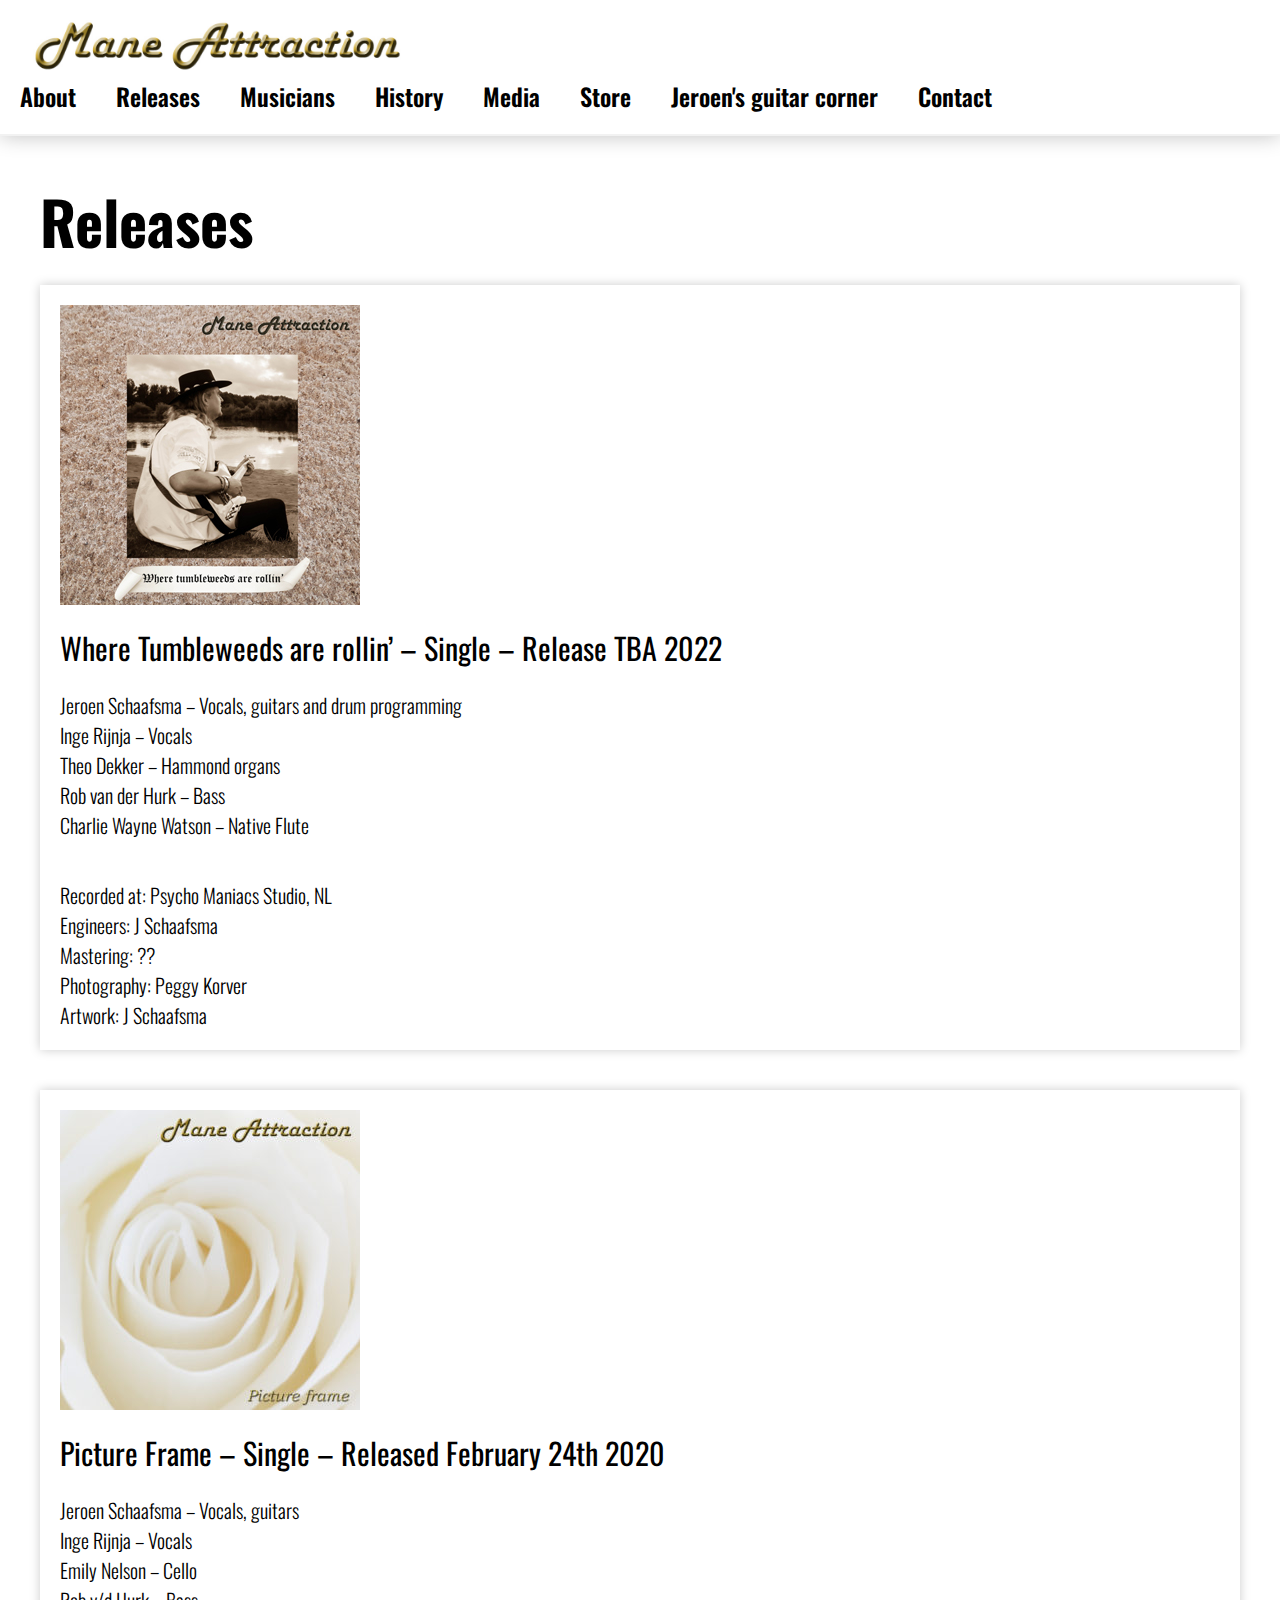
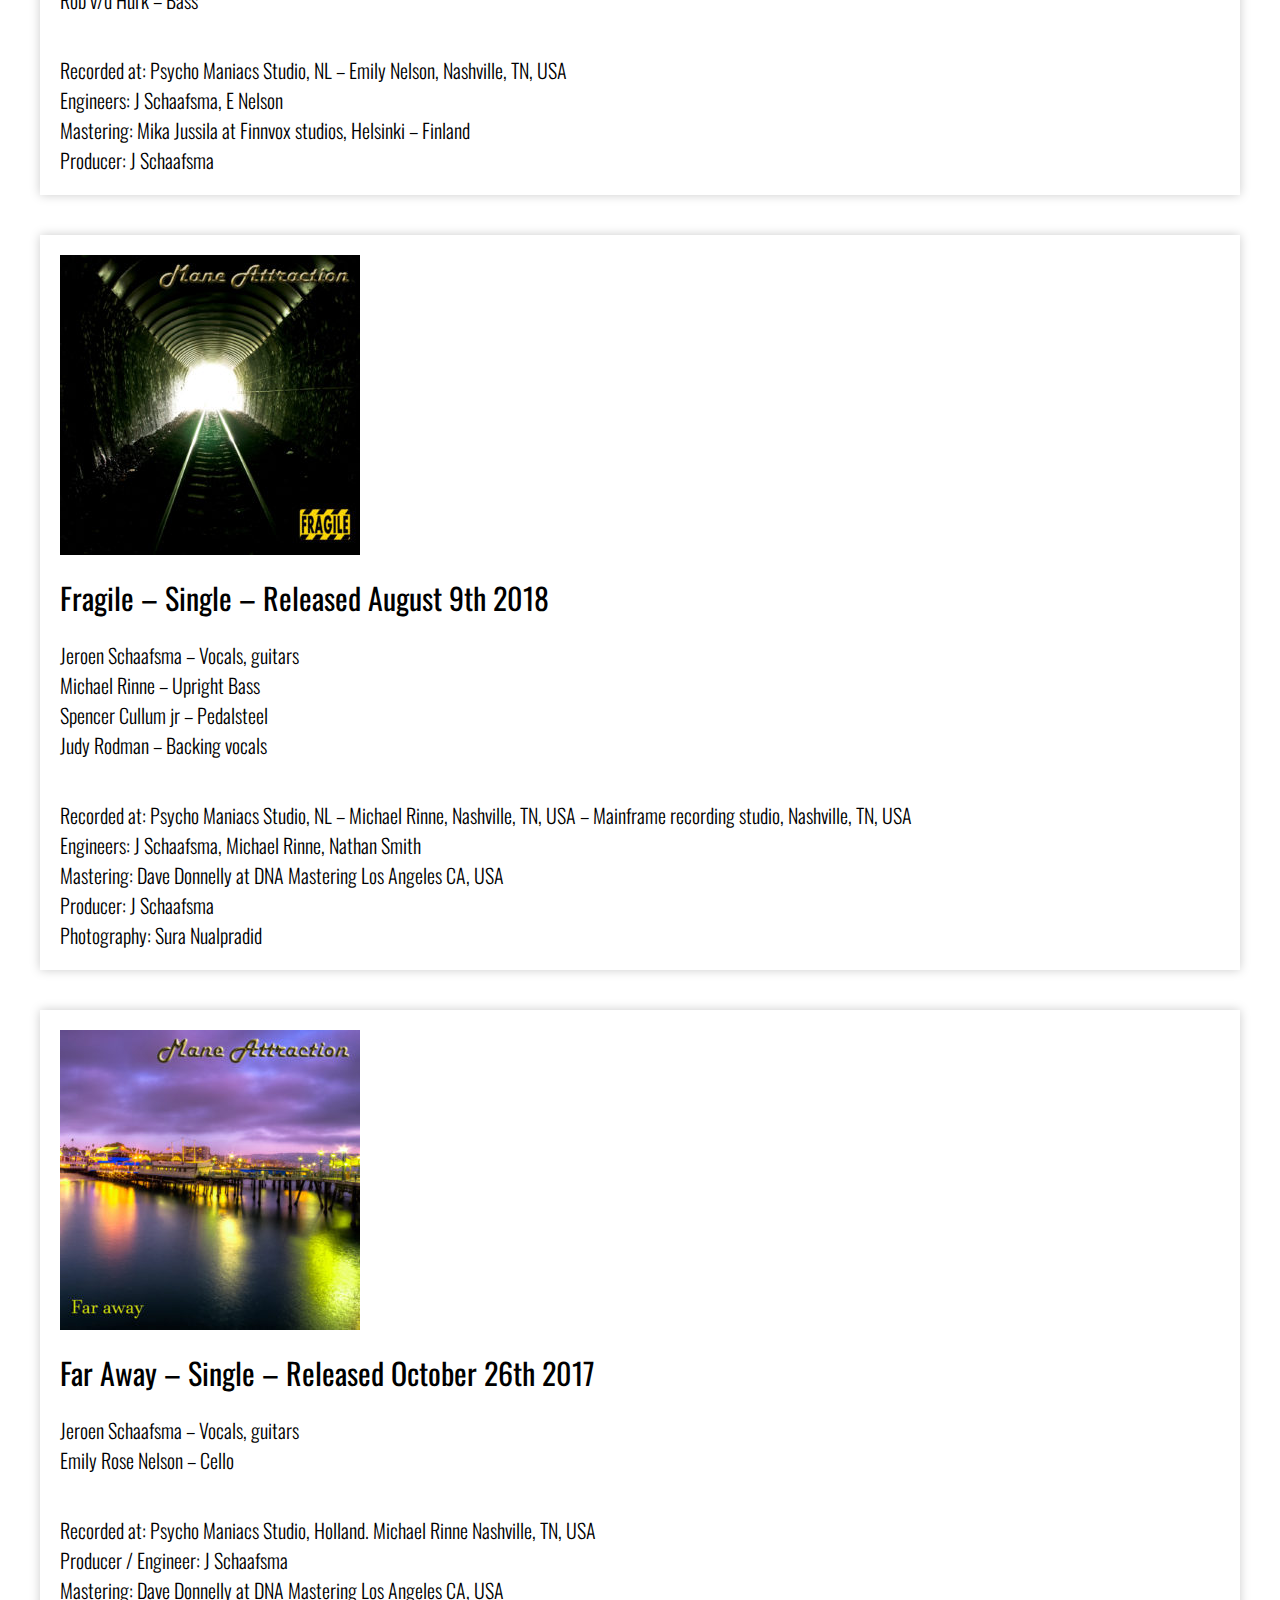
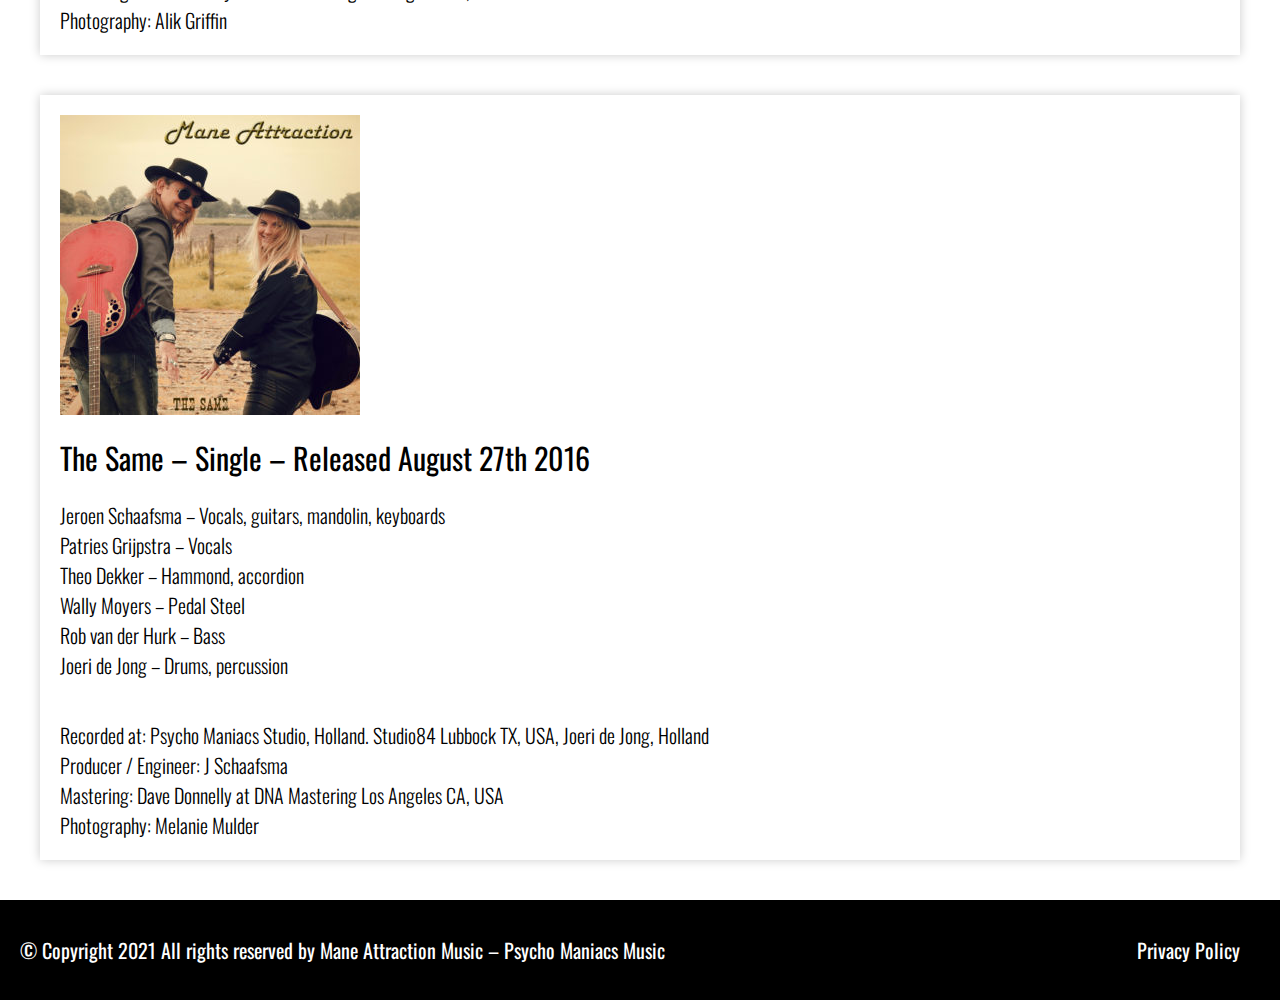
<file: releases.html>
<!DOCTYPE html>
<html lang="en">

<head>
    <meta charset="UTF-8">
    <meta http-equiv="X-UA-Compatible" content="IE=edge">
    <meta name="viewport" content="width=device-width, initial-scale=1.0">
    <link rel="stylesheet" href="css/style.css">
    <link rel="preconnect" href="https://fonts.googleapis.com">
    <link rel="preconnect" href="https://fonts.gstatic.com" crossorigin>
    <link href="https://fonts.googleapis.com/css2?family=Oswald:wght@200;300;400;500;600;700&display=swap" rel="stylesheet">
    <script src="js/main.js" defer></script>
    <script src="js/Fontawesome/061ded24e3.js" defer></script>

    <title>Mane Attraction - Releases</title>
</head>

<body id="body--js">
    <nav class="nav" id="nav--js">
        <figure class="nav__figure">
            <a href="index.html"><img src="img/logo_2.jpg" alt="" class="nav__logo"></a>
        </figure>
        <ul class="nav__list" id="nav__list--js">
            <li class="nav__listItem"><a href="about.html" class="nav__link">About</a></li>
            <li class="nav__listItem"><a href="releases.html" class="nav__link">Releases</a></li>
            <li class="nav__listItem"><a href="musicians.html" class="nav__link">Musicians</a></li>
            <li class="nav__listItem"><a href="history.html" class="nav__link">History</a></li>
            <li class="nav__listItem"><a href="media.html" class="nav__link">Media</a></li>
            <li class="nav__listItem"><a href="store.html" class="nav__link">Store</a></li>
            <li class="nav__listItem"><a href="guitarcorner.html" class="nav__link">Jeroen's guitar corner</a></li>
            <li class="nav__listItem"><a href="contact.html" class="nav__link">Contact</a></li>
        </ul>
        <button class="nav__menu" id="nav__menu--js"><i id="nav__menuIcon--js" class="fa-solid fa-bars"></i></button>
    </nav>
    
    <main class="releases">
        <h1 class="releases__title">Releases</h1>
        <ul class="releases__list">
            <li class="releases__listItem">
                <img src="img/TumbleweedCD_Art300x300.jpg" alt="" class="releases__img">
                <div>
                    <h2 class="releases__heading">Where Tumbleweeds are rollin’ – Single – Release TBA 2022</h2>
                    <div class="releases__container">
                        <p class="releases__musicians">
                            <span>Jeroen Schaafsma – Vocals, guitars and drum programming</span>
                            <span>Inge Rijnja – Vocals</span>
                            <span>Theo Dekker – Hammond organs</span>
                            <span>Rob van der Hurk – Bass</span>
                            <span>Charlie Wayne Watson – Native Flute</span>
                            </p>
                        <p class="releases__info">
                            <span>Recorded at: Psycho Maniacs Studio, NL</span>
                            <span>Engineers: J Schaafsma</span>
                            <span>Mastering: ??</span>
                            <span>Photography: Peggy Korver</span>
                            <span>Artwork: J Schaafsma</span>
                            </p>
                    </div>
                </div>
            </li>
            <li class="releases__listItem">
                <img src="img/PictureFrame_CD_ART-300x300.jpg" alt="" class="releases__img">
                <div>
                    <h2 class="releases__heading">Picture Frame – Single – Released February 24th 2020</h2>
                    <div class="releases__container">
                        <p class="releases__musicians">
                            <span>Jeroen Schaafsma – Vocals, guitars</span>
                            <span>Inge Rijnja – Vocals</span>
                            <span>Emily Nelson – Cello</span>
                            <span>Rob v/d Hurk – Bass</span>
                            </p>
                        <p class="releases__info">
                            <span>Recorded at: Psycho Maniacs Studio, NL – Emily Nelson, Nashville, TN, USA</span>
                            <span>Engineers: J Schaafsma, E Nelson</span>
                            <span>Mastering: Mika Jussila at Finnvox studios, Helsinki – Finland</span>
                            <span>Producer: J Schaafsma</span>
                            </p>
                    </div>
                </div>
            </li>
            <li class="releases__listItem">
                <img src="img/CD_Booklet_website-300x300.jpg" alt="" class="releases__img">
                <div>
                    <h2 class="releases__heading">Fragile – Single – Released August 9th 2018</h2>
                    <div class="releases__container">
                        <p class="releases__musicians">
                            <span>Jeroen Schaafsma – Vocals, guitars</span>
                            <span>Michael Rinne – Upright Bass</span>
                            <span>Spencer Cullum jr – Pedalsteel</span>
                            <span>Judy Rodman – Backing vocals</span>
                            </p>
                        <p class="releases__info">
                            <span>Recorded at: Psycho Maniacs Studio, NL – Michael Rinne, Nashville, TN, USA – Mainframe recording studio, Nashville, TN, USA</span>
                            <span>Engineers: J Schaafsma, Michael Rinne, Nathan Smith</span>
                            <span>Mastering: Dave Donnelly at DNA Mastering Los Angeles CA, USA</span>
                            <span>Producer: J Schaafsma</span>
                            <span>Photography: Sura Nualpradid</span>
                            </p>
                    </div>
                </div>
            </li>
            <li class="releases__listItem">
                <img src="img/Redondo_3-300x300.jpg" alt="" class="releases__img">
                <div>
                    <h2 class="releases__heading">Far Away – Single – Released October 26th 2017</h2>
                    <div class="releases__container">
                        <p class="releases__musicians">
                            <span>Jeroen Schaafsma – Vocals, guitars</span>
                            <span>Emily Rose Nelson – Cello</span>
                            </p>
                        <p class="releases__info">
                            <span>Recorded at: Psycho Maniacs Studio, Holland. Michael Rinne Nashville, TN, USA</span>
                            <span>Producer / Engineer: J Schaafsma</span>
                            <span>Mastering: Dave Donnelly at DNA Mastering Los Angeles CA, USA</span>
                            <span>Photography: Alik Griffin</span>
                            </p>
                    </div>
                </div>
            </li>
            <li class="releases__listItem">
                <img src="img/MA_Itunes-300x300.jpg" alt="" class="releases__img">
                <div>
                    <h2 class="releases__heading">The Same – Single – Released August 27th 2016</h2>
                    <div class="releases__container">
                        <p class="releases__musicians">
                            <span>Jeroen Schaafsma – Vocals, guitars, mandolin, keyboards</span>
                            <span>Patries Grijpstra – Vocals</span>
                            <span>Theo Dekker – Hammond, accordion</span>
                            <span>Wally Moyers – Pedal Steel</span>
                            <span>Rob van der Hurk – Bass</span>
                            <span>Joeri de Jong – Drums, percussion</span>
                            </p>
                        <p class="releases__info">
                            <span>Recorded at: Psycho Maniacs Studio, Holland. Studio84 Lubbock TX, USA, Joeri de Jong, Holland</span>
                            <span>Producer / Engineer: J Schaafsma</span>
                            <span>Mastering: Dave Donnelly at DNA Mastering Los Angeles CA, USA</span>
                            <span>Photography: Melanie Mulder</span>
                            </p>
                    </div>
                </div>
            </li>
        </ul>
    </main>
    
    <footer class="footer">
        <p class="footer__text">© Copyright 2021 All rights reserved by Mane Attraction Music – Psycho Maniacs Music</p>
        <a href="privacy_policy.html" class="footer__privacy">Privacy Policy</a>
    </footer>
</body>
</html>
</file>
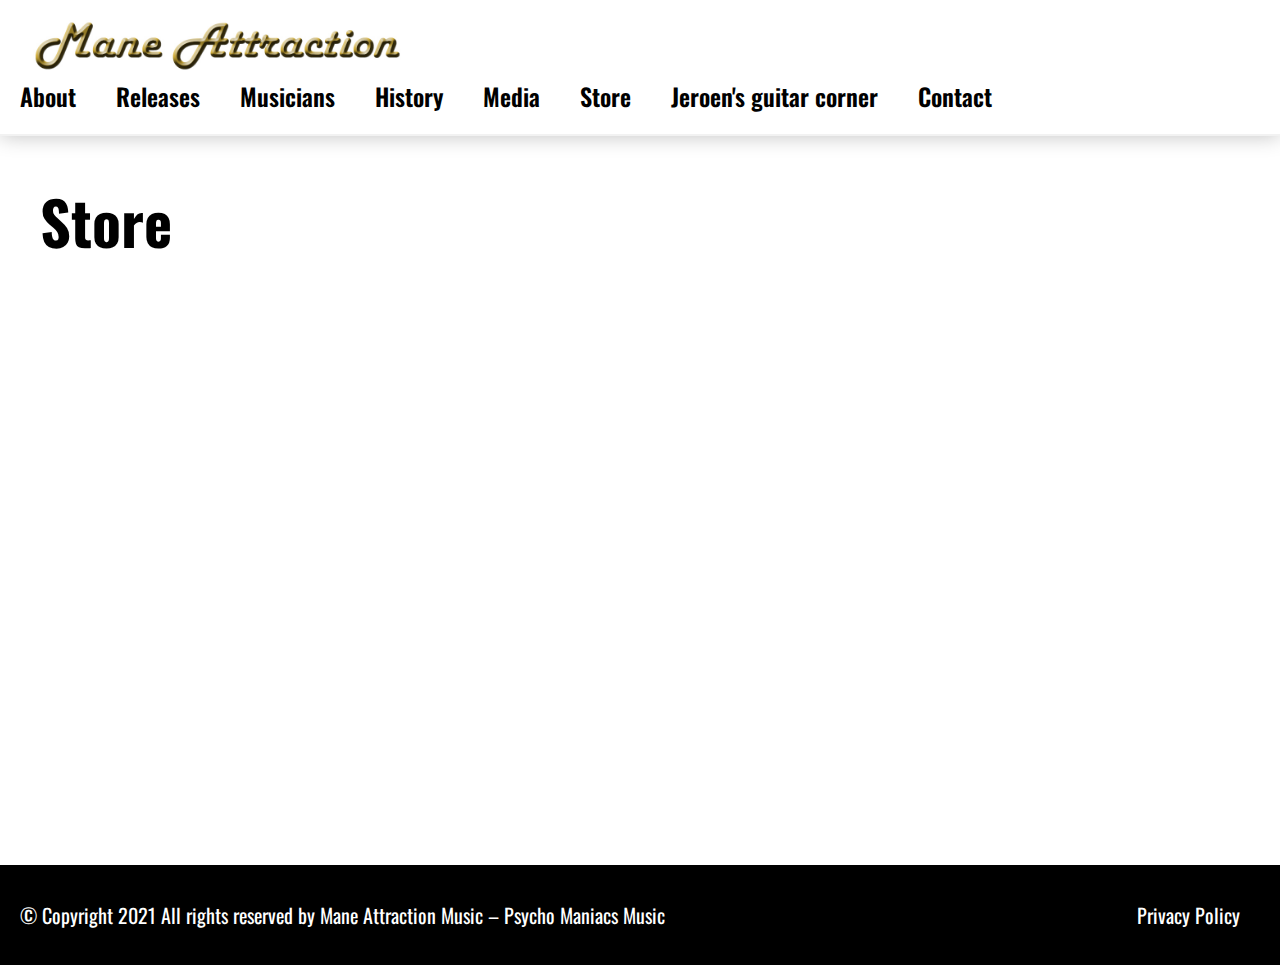
<file: store.html>
<!DOCTYPE html>
<html lang="en">

<head>
    <meta charset="UTF-8">
    <meta http-equiv="X-UA-Compatible" content="IE=edge">
    <meta name="viewport" content="width=device-width, initial-scale=1.0">
    <link rel="stylesheet" href="css/style.css">
    <link rel="preconnect" href="https://fonts.googleapis.com">
    <link rel="preconnect" href="https://fonts.gstatic.com" crossorigin>
    <link href="https://fonts.googleapis.com/css2?family=Oswald:wght@200;300;400;500;600;700&display=swap" rel="stylesheet">
    <script src="js/main.js" defer></script>
    <script src="js/Fontawesome/061ded24e3.js" defer></script>

    <title>Mane Attraction - Store</title>
</head>
<body id="body--js">
    <nav class="nav" id="nav--js">
        <figure class="nav__figure">
            <a href="index.html"><img src="img/logo_2.jpg" alt="" class="nav__logo"></a>
        </figure>
        <ul class="nav__list" id="nav__list--js">
            <li class="nav__listItem"><a href="about.html" class="nav__link">About</a></li>
            <li class="nav__listItem"><a href="releases.html" class="nav__link">Releases</a></li>
            <li class="nav__listItem"><a href="musicians.html" class="nav__link">Musicians</a></li>
            <li class="nav__listItem"><a href="history.html" class="nav__link">History</a></li>
            <li class="nav__listItem"><a href="media.html" class="nav__link">Media</a></li>
            <li class="nav__listItem"><a href="store.html" class="nav__link">Store</a></li>
            <li class="nav__listItem"><a href="guitarcorner.html" class="nav__link">Jeroen's guitar corner</a></li>
            <li class="nav__listItem"><a href="contact.html" class="nav__link">Contact</a></li>
        </ul>
        <button class="nav__menu" id="nav__menu--js"><i id="nav__menuIcon--js" class="fa-solid fa-bars"></i></button>
    </nav>
    
    <section class="store">
        <h1 class="store__title">Store</h1>
        <figure class="store__items">
            <iframe style="border: 0; width: 100%; height: 120px;" src=https://bandcamp.com/EmbeddedPlayer/track=1867219160/size=large/bgcol=ffffff/linkcol=0687f5/tracklist=false/artwork=small/transparent=true/ seamless><a href=https://maneattraction.bandcamp.com/track/picture-frame>Picture frame by Mane Attraction</a></iframe>
            <iframe style="border: 0; width: 100%; height: 120px;" src=https://bandcamp.com/EmbeddedPlayer/track=3352395010/size=large/bgcol=ffffff/linkcol=0687f5/tracklist=false/artwork=small/transparent=true/ seamless><a href=https://maneattraction.bandcamp.com/track/fragile>Fragile by Mane Attraction</a></iframe>
            <iframe style="border: 0; width: 100%; height: 120px;" src=https://bandcamp.com/EmbeddedPlayer/track=3268684985/size=large/bgcol=ffffff/linkcol=0687f5/tracklist=false/artwork=small/transparent=true/ seamless><a href=https://maneattraction.bandcamp.com/track/far-away>Far away by Mane Attraction</a></iframe>
            <iframe style="border: 0; width: 100%; height: 120px;" src=https://bandcamp.com/EmbeddedPlayer/track=633343680/size=large/bgcol=ffffff/linkcol=0687f5/tracklist=false/artwork=small/transparent=true/ seamless><a href=https://maneattraction.bandcamp.com/track/the-same>The Same by Mane Attraction</a></iframe>
        </figure>
    </section>
    
    
    
    
    <footer class="footer">
        <p class="footer__text">© Copyright 2021 All rights reserved by Mane Attraction Music – Psycho Maniacs Music</p>
        <a href="privacy_policy.html" class="footer__privacy">Privacy Policy</a>
    </footer>
</body>
</html>
</file>
<file: css/style.css>
*, *::before, *::after {
  padding: 0;
  margin: 0;
  box-sizing: border-box;
}

html {
  font-size: 62.5%;
}

body {
  font-size: 2rem;
  min-height: 100vh;
  font-family: "Oswald", sans-serif;
}

.nav {
  width: 100%;
  min-height: 10rem;
  display: flex;
  justify-content: space-between;
  align-items: center;
  flex-wrap: wrap;
  padding: 2rem;
  padding-right: 4rem;
  z-index: 1;
  background: white;
  box-shadow: 0 0 2rem 0 rgba(0, 0, 0, 0.248);
  border-bottom: 0.2rem solid rgba(0, 0, 0, 0.05);
}
.nav__figure {
  width: 40rem;
}
.nav__logo {
  width: 100%;
  height: 100%;
}
.nav__list {
  display: flex;
  list-style: none;
  gap: 4rem;
  font-size: 120%;
}
.nav__link {
  color: black;
  text-decoration: none;
  font-weight: 600;
}
.nav__link:hover {
  text-decoration: underline;
}
.nav__menu {
  font-size: 3rem;
  background: none;
  border: none;
  color: black;
  display: none;
}
.nav__menu:hover {
  cursor: pointer;
}

.nav--menu {
  height: 100vh;
  flex-direction: column;
  justify-content: flex-start;
  align-items: center;
  padding: 0;
  padding-top: 4rem;
  gap: 2rem;
  z-index: 1;
  background: white;
  box-shadow: 0 0 2rem 0 rgba(0, 0, 0, 0.248);
  border-bottom: 0.2rem solid rgba(0, 0, 0, 0.05);
}

.nav__list--menu {
  display: flex;
  flex-direction: column;
  justify-content: flex-start;
  align-items: center;
  list-style: none;
  gap: 2rem;
  font-size: 120%;
}

.banner {
  width: 100%;
  height: 100vh;
  position: relative;
  z-index: -1;
}
.banner__img {
  width: 100%;
  height: 100%;
  background: url("../../../img/cropped-maneattractionjeroen2018_1.jpg");
  background-position: left;
  background-size: cover;
}

.footer {
  width: 100%;
  min-height: 10rem;
  display: flex;
  justify-content: space-between;
  align-items: center;
  flex-wrap: wrap;
  padding: 2rem;
  padding-right: 4rem;
  z-index: 1;
  background: black;
}
.footer__text {
  color: white;
}
.footer__privacy {
  text-decoration: none;
  color: white;
}
.footer__privacy:hover {
  text-decoration: underline;
}

.news {
  padding: 4rem;
  height: 100%;
  width: 100%;
  display: flex;
  justify-content: center;
  align-items: flex-start;
  flex-direction: column;
  gap: 2rem;
}
.news__cardImg {
  width: 100%;
  height: 100%;
  object-fit: contain;
}
.news__title {
  font-size: 300%;
}
.news__cards {
  width: 100%;
  height: 100%;
  display: flex;
  gap: 4rem;
  flex-wrap: wrap;
  list-style: none;
}
.news__card {
  background: white;
  box-shadow: 0 0 1rem 0 rgba(0, 0, 0, 0.205);
  width: 60rem;
  aspect-ratio: 1/1;
  padding: 2rem;
  display: flex;
  flex-direction: column;
  gap: 1rem;
}
.news__cardTitle {
  font-size: 180%;
}
.news__cardDate {
  color: gray;
}
.news__cardText {
  font-weight: 300;
  line-height: 1.6;
}

@keyframes slideIn {
  from {
    opacity: 0;
    transform: translateX(-5rem);
  }
  to {
    opacity: 1;
    transform: translateX(0);
  }
}
.about {
  display: flex;
  flex-direction: column;
  padding: 4rem;
  width: 70%;
  height: 100%;
  gap: 2rem;
}
.about__title {
  font-size: 300%;
}
.about__card {
  display: flex;
  flex-direction: column;
  gap: 2rem;
  animation-name: slideIn;
  animation-duration: 0.6s;
}
.about__cardDate {
  color: gray;
}
.about__cardText {
  font-weight: 300;
  line-height: 1.6;
}

.releases {
  display: flex;
  flex-direction: column;
  padding: 4rem;
  width: 100%;
  height: 100%;
  gap: 2rem;
}
.releases__title {
  font-size: 300%;
}
.releases__list {
  display: flex;
  flex-direction: column;
  gap: 4rem;
  animation-name: slideIn;
  animation-duration: 0.6s;
}
.releases__listItem {
  display: flex;
  gap: 2rem;
  box-shadow: 0 0 1rem 0 rgba(0, 0, 0, 0.205);
}
.releases__heading {
  font-weight: 400;
  margin-bottom: 2rem;
}
.releases__img {
  width: 30rem;
  aspect-ratio: 1/1;
  object-fit: contain;
}
.releases__musicians {
  display: flex;
  flex-direction: column;
  font-weight: 300;
}
.releases__info {
  display: flex;
  flex-direction: column;
  font-weight: 300;
}
.releases__container {
  display: flex;
  gap: 4rem;
}

.musicians {
  display: flex;
  flex-direction: column;
  padding: 4rem;
  width: 100%;
  height: 100%;
  gap: 2rem;
}
.musicians__title {
  font-size: 300%;
}

.members {
  list-style: none;
  display: flex;
  flex-direction: column;
  gap: 4rem;
  animation-name: slideIn;
  animation-duration: 0.6s;
}
.members__member {
  display: flex;
  box-shadow: 0 0 1rem 0 rgba(0, 0, 0, 0.205);
}
.members__memberImg {
  width: 50rem;
  aspect-ratio: 1;
  object-fit: cover;
}
.members__memberTextWrapper {
  display: flex;
  flex-direction: column;
  gap: 2rem;
  padding: 2rem;
}
.members__memberDetailWrapper {
  display: flex;
  gap: 2rem;
  flex-wrap: wrap;
}
.members__memberDetail {
  color: gray;
  border: 0.2rem solid gray;
  border-radius: 0.5rem;
  padding: 0.5rem 1rem;
}
.members__memberDescription {
  font-weight: 300;
  line-height: 1.6;
}

.history {
  display: flex;
  flex-direction: column;
  padding: 4rem;
  width: 100%;
  height: 100%;
  gap: 2rem;
}
.historyTitle {
  font-size: 300%;
}
.historyStory {
  display: flex;
  gap: 4rem;
  animation-name: slideIn;
  animation-duration: 0.6s;
}
.historyStory__textWrapper {
  padding-right: 20rem;
}
.historyStory__img {
  min-width: 30%;
  aspect-ratio: 1/1.5;
  object-fit: contain;
}
.historyStory__title {
  font-weight: 400;
}
.historyStory__text {
  font-weight: 300;
  display: flex;
  flex-direction: column;
  gap: 2rem;
  line-height: 1.6;
}
.historyGallery {
  width: 100%;
  height: 40rem;
  display: flex;
  gap: 2rem;
}
.historyGallery__img {
  width: 100%;
  height: 80%;
  object-fit: contain;
}
.historyGallery__imgContainer {
  width: 100%;
  height: 100%;
}

.media {
  display: flex;
  flex-direction: column;
  padding: 4rem;
  width: 100%;
  height: 100%;
  gap: 2rem;
}
.media__title {
  font-size: 300%;
}
.mediaCollection {
  width: 100%;
  height: 100%;
  display: flex;
  flex-direction: column;
  gap: 4rem;
  animation-name: slideIn;
  animation-duration: 0.6s;
}
.mediaCollection__item {
  list-style: none;
  width: 100%;
  display: flex;
  flex-direction: column;
  gap: 4rem;
}
.mediaCollection__date {
  position: relative;
  font-weight: 300;
  line-height: 1.6;
}
.mediaCollection__date::after {
  content: "";
  position: absolute;
  bottom: 0;
  left: 0;
  width: 100%;
  height: 0.2rem;
  background: gray;
}
.mediaCollection__images {
  display: flex;
  align-items: center;
  flex-wrap: wrap;
  flex-shrink: 0;
  gap: 4rem;
}
.mediaCollection__image {
  width: 30rem;
  height: 30rem;
  object-fit: contain;
}
.mediaCollection__credits {
  position: relative;
  font-weight: 300;
  line-height: 1.6;
}
.mediaCollection__credits::after {
  content: "";
  position: absolute;
  bottom: 0;
  left: 0;
  width: 100%;
  height: 0.2rem;
  background: gray;
}

.store {
  display: flex;
  flex-direction: column;
  padding: 4rem;
  width: 100%;
  height: 100%;
  gap: 2rem;
}
.store__title {
  font-size: 300%;
}
.store__items {
  display: flex;
  flex-direction: column;
  gap: 2rem;
  width: 100%;
  animation-name: slideIn;
  animation-duration: 0.6s;
}

.guitarCorner {
  display: flex;
  flex-direction: column;
  padding: 4rem;
  width: 100%;
  height: 100%;
  gap: 2rem;
}
.guitarCorner__title {
  font-size: 300%;
}

.guitars {
  padding: 2rem;
  display: flex;
  flex-direction: column;
  gap: 2rem;
  box-shadow: 0 0 1rem 0 rgba(0, 0, 0, 0.205);
  animation-name: slideIn;
  animation-duration: 0.6s;
}
.guitars__title {
  font-size: 4rem;
}
.guitars__info {
  font-weight: 300;
  line-height: 1.6;
  display: flex;
  flex-direction: column;
  gap: 2rem;
}
.guitars__images {
  display: flex;
  flex-wrap: wrap;
  width: 100%;
}
.guitars__image {
  width: 30rem;
  aspect-ratio: 1/1;
  object-fit: contain;
}

.contact {
  display: flex;
  flex-direction: column;
  padding: 4rem;
  width: 70%;
  height: 80vh;
  gap: 2rem;
}
.contact__title {
  font-size: 300%;
}
.contact__card {
  display: flex;
  flex-direction: column;
  gap: 2rem;
  animation-name: slideIn;
  animation-duration: 0.6s;
}
.contact__cardType {
  color: gray;
}
.contact__cardInfo {
  font-weight: 300;
  line-height: 1.6;
}

.privacyPolicy {
  display: flex;
  flex-direction: column;
  padding: 4rem;
  width: 70%;
  height: 100%;
  gap: 2rem;
}
.privacyPolicy__title {
  font-size: 300%;
}
.privacyPolicy__info {
  font-weight: 300;
  line-height: 1.6;
  display: flex;
  flex-direction: column;
  gap: 2rem;
}

@media screen and (max-width: 81.25rem) {
  .releases {
    display: flex;
    flex-direction: column;
    padding: 4rem;
    width: 100%;
    height: 100%;
    gap: 2rem;
  }
  .releases__title {
    font-size: 300%;
  }
  .releases__list {
    display: flex;
    flex-direction: column;
    gap: 4rem;
  }
  .releases__listItem {
    display: flex;
    flex-direction: column;
    gap: 2rem;
    box-shadow: 0 0 1rem 0 rgba(0, 0, 0, 0.205);
    padding: 2rem;
  }
  .releases__heading {
    font-weight: 400;
    margin-bottom: 2rem;
  }
  .releases__img {
    width: 30rem;
    aspect-ratio: 1/1;
    object-fit: contain;
  }
  .releases__musicians {
    display: flex;
    flex-direction: column;
    font-weight: 300;
  }
  .releases__info {
    display: flex;
    flex-direction: column;
    font-weight: 300;
  }
  .releases__container {
    display: flex;
    flex-direction: column;
    gap: 4rem;
  }
  .members__member {
    display: flex;
    flex-direction: column;
  }
  .historyStory__textWrapper {
    padding-right: 10rem;
  }
}
@media screen and (max-width: 68.75rem) {
  .nav {
    min-height: 15rem;
    display: flex;
    justify-content: space-between;
    align-items: center;
    flex-wrap: wrap;
    padding: 2rem;
    padding-right: 4rem;
    z-index: 1;
  }
  .nav__list {
    display: flex;
    list-style: none;
    gap: 4rem;
    font-size: 120%;
    display: none;
  }
  .nav__menu {
    display: block;
  }
  .nav--menu {
    height: 100vh;
    flex-direction: column;
    justify-content: flex-start;
    align-items: center;
    padding: 0;
    padding-top: 4rem;
    gap: 2rem;
    z-index: 1;
    background: white;
    box-shadow: 0 0 2rem 0 rgba(0, 0, 0, 0.248);
    border-bottom: 0.2rem solid rgba(0, 0, 0, 0.05);
  }
  .nav__list--menu {
    display: flex;
    flex-direction: column;
    justify-content: flex-start;
    align-items: center;
    list-style: none;
    gap: 2rem;
    font-size: 120%;
  }
  .about {
    padding: 4rem;
    width: 100%;
    height: 100%;
  }
  .historyGallery {
    width: 50%;
    height: 50%;
    flex-direction: column;
  }
}
@media screen and (max-width: 62.5rem) {
  .historyStory {
    flex-direction: column;
  }
  .historyStory__textWrapper {
    padding-right: 4rem;
  }
  .historyStory__img {
    width: 40rem;
    aspect-ratio: 1/1.5;
    object-fit: contain;
  }
}
@media screen and (max-width: 43.75rem) {
  .footer {
    align-items: flex-start;
    flex-direction: column-reverse;
    padding: 2rem;
    padding-right: 4rem;
    z-index: 1;
    gap: 1rem;
  }
  .members__memberImg {
    width: 30rem;
  }
  .historyGallery {
    width: 85%;
    height: 85%;
    flex-direction: column;
  }
}
@media screen and (max-width: 31.25rem) {
  .nav {
    justify-content: flex-end;
  }
  .nav__figure {
    width: 35rem;
  }
  .nav--menu {
    justify-content: flex-start;
    padding: 0;
    padding-top: 4rem;
    gap: 2rem;
  }
  .releases__img {
    width: 100%;
    aspect-ratio: 1/1;
    object-fit: contain;
  }
  .historyStory__img {
    width: 35rem;
  }
}
@media screen and (min-width: 37.5rem) {
  .about {
    height: 80vh;
  }
}

/*# sourceMappingURL=style.css.map */
</file>
